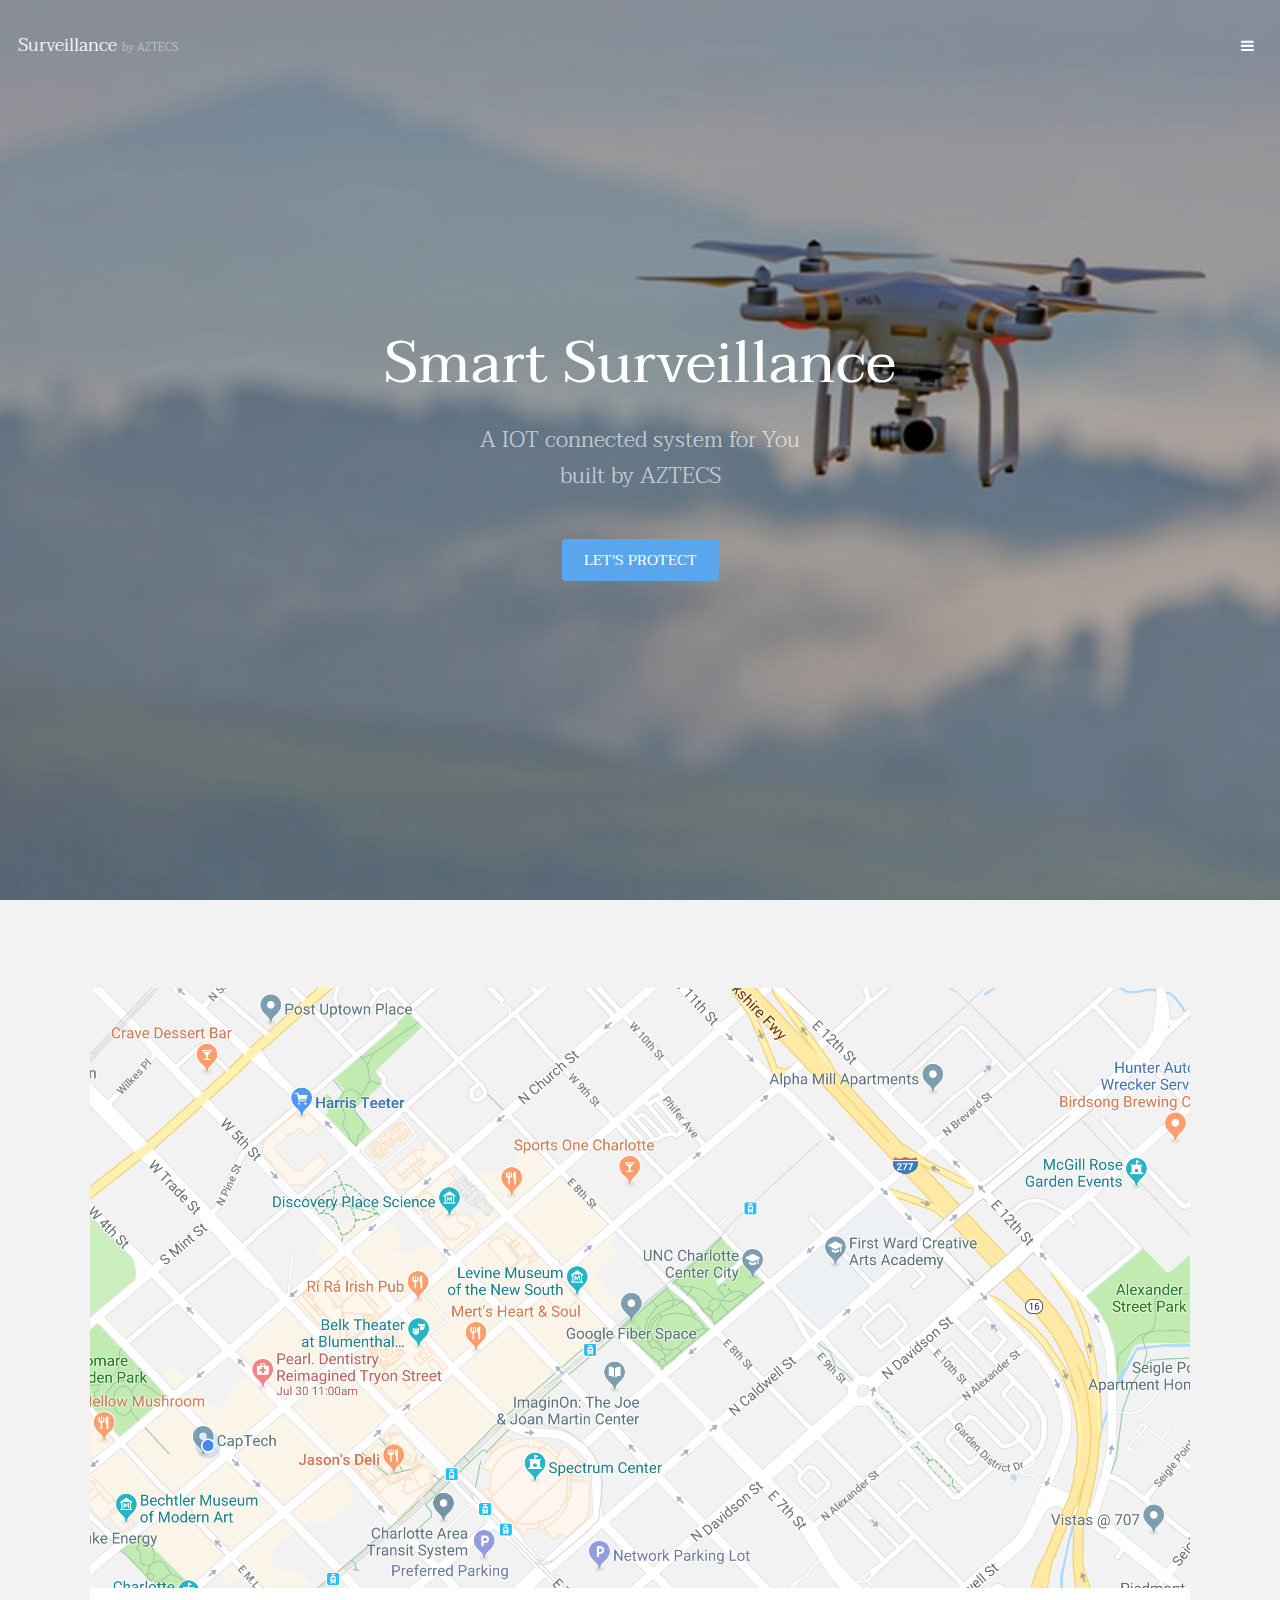
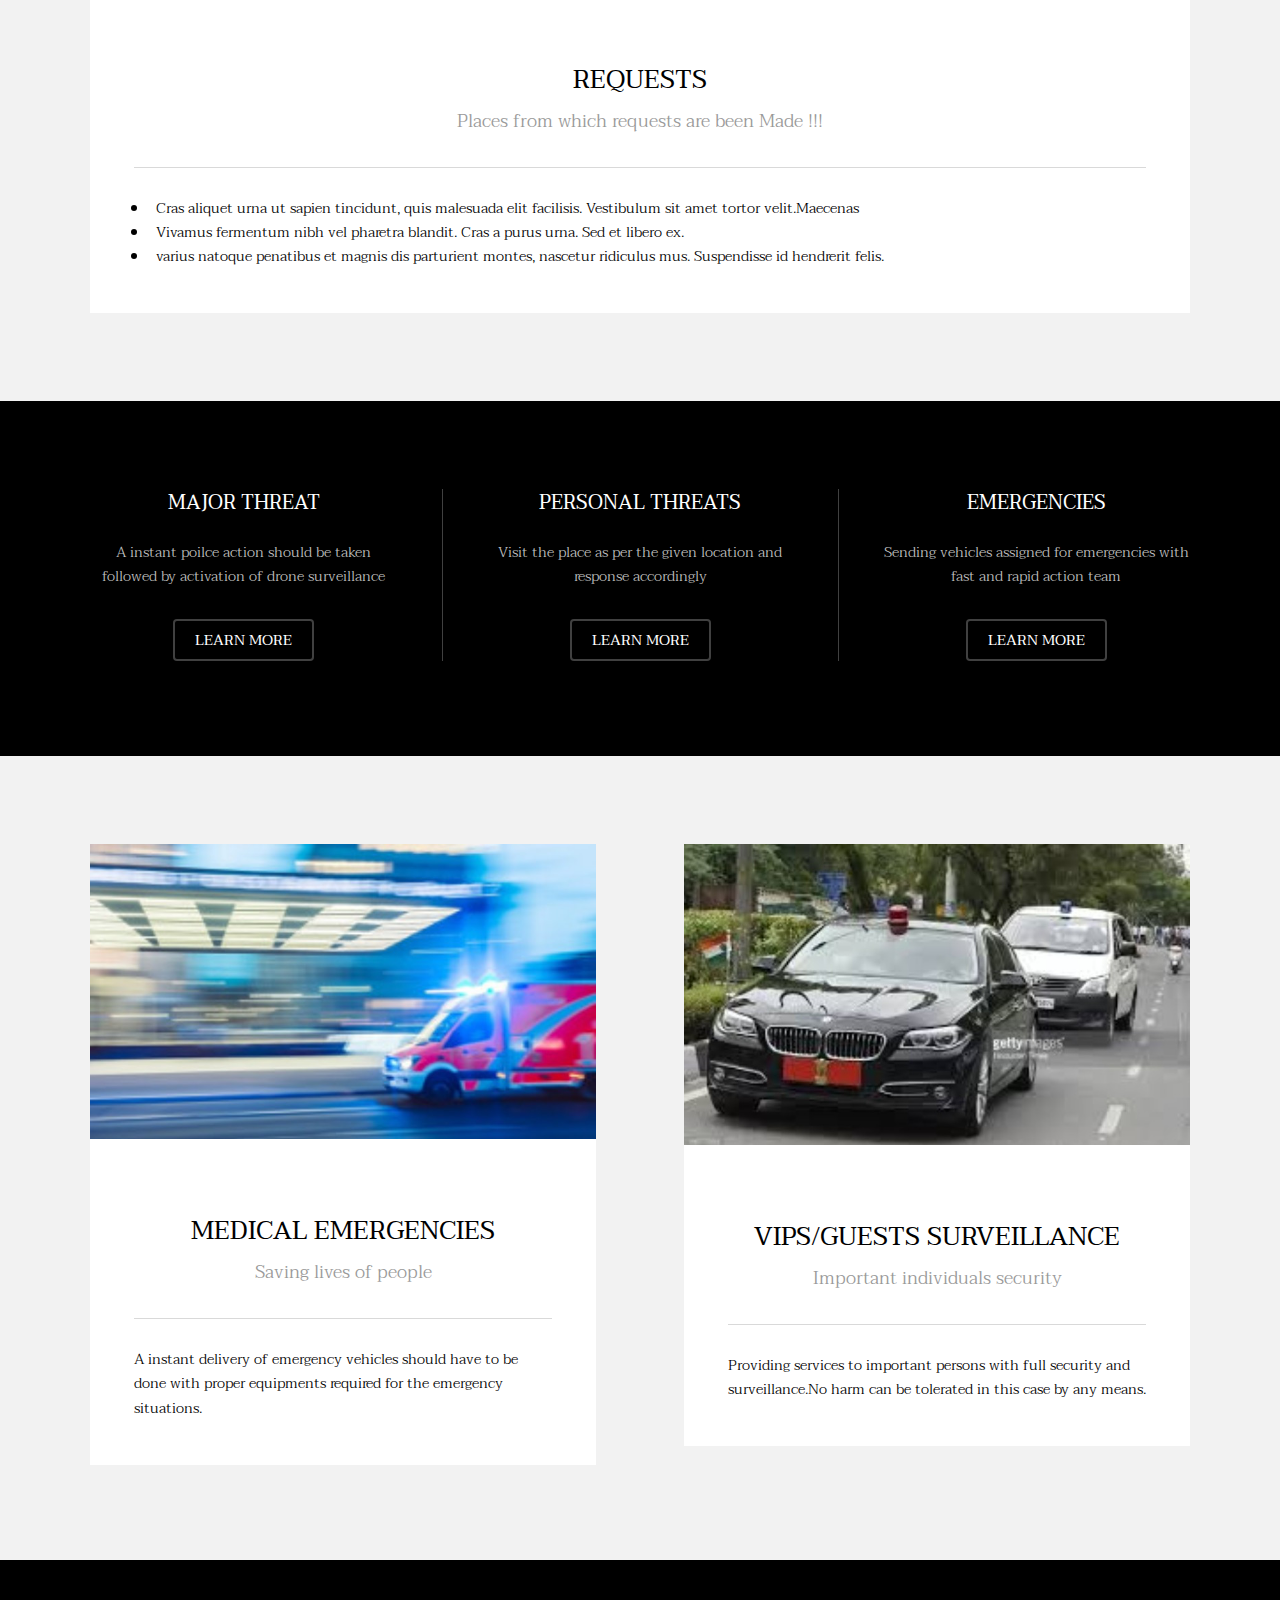
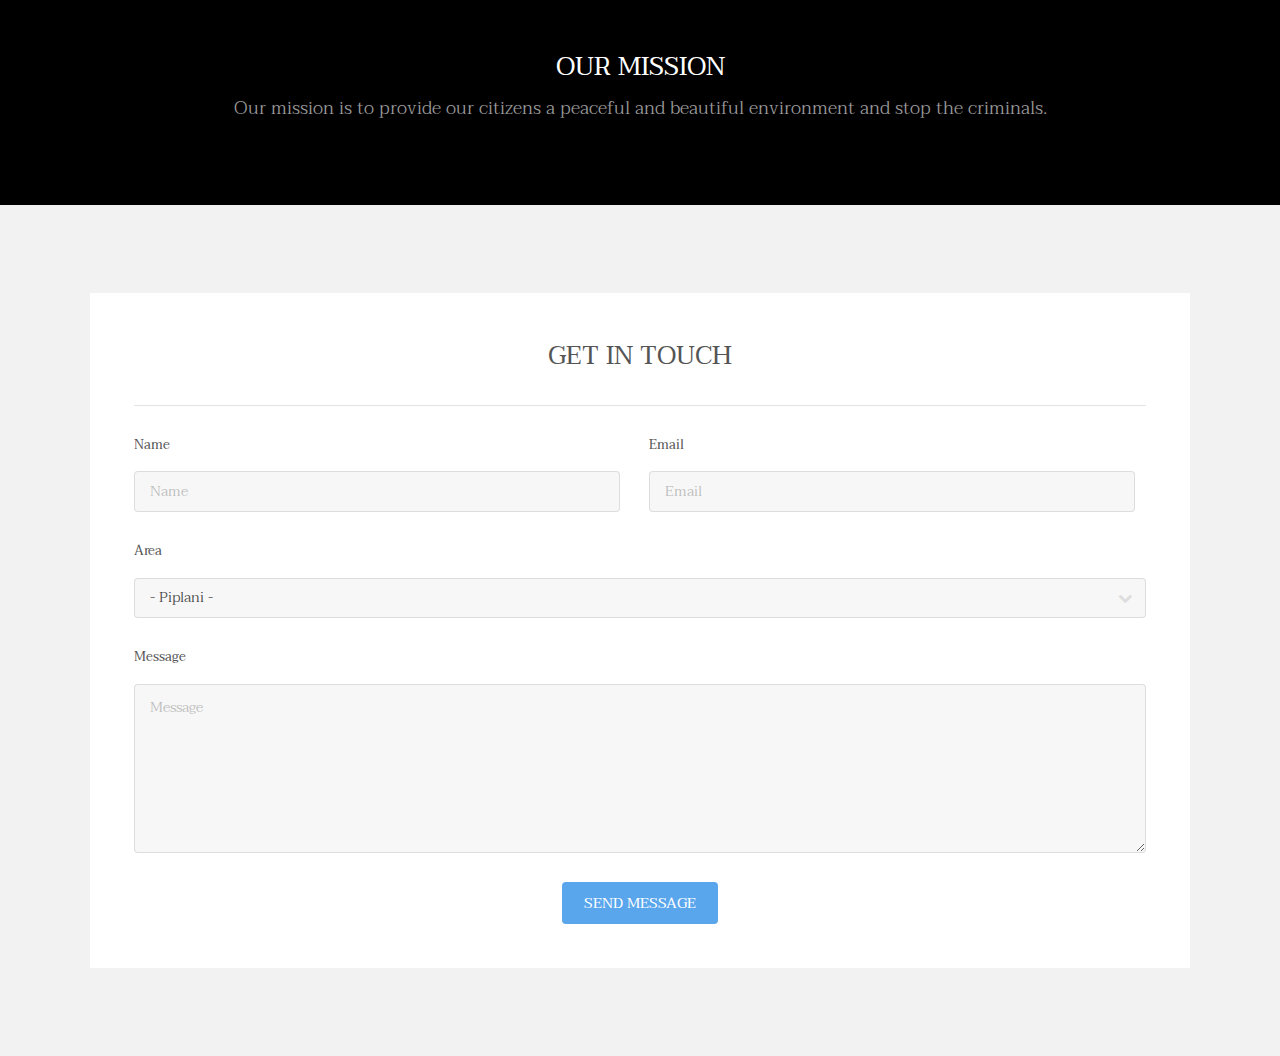
<file: bhopal_web/index.html>
<!DOCTYPE HTML>

<html>
	<head>
		<title>Surveillance by AZTECS</title>
		<meta charset="utf-8" />
		<meta name="viewport" content="width=device-width, initial-scale=1" />
		<link rel="stylesheet" href="assets/css/main.css" />
	</head>
	<body>

		<!-- Header -->
			<header id="header" class="alt">
				<div class="logo"><a href="index.html">Surveillance <span>by AZTECS</span></a></div>
				<a href="#menu" class="toggle"><span>Menu</span></a>
			</header>

		<!-- Nav -->
			<nav id="menu">
				<ul class="links">
					<li><a href="index.html">Home</a></li>
					<li><a href="contact.html">Contact Us</a></li>
				</ul>
			</nav>

		<!-- Banner -->
		
			<section id="banner" data-video="images/banner">
				<div class="inner">
					<h1>Smart Surveillance</h1>
					<p>A IOT connected system for You<br />
					built by AZTECS</p>
					<a href="#one" class="button special scrolly">Let's Protect</a>
				</div>
			</section>

		<!-- One -->
			<section id="one" class="wrapper style2">
				<div class="inner">
					<div>
						<div class="box">
							<div class="image fit">
								<img src="images/maps.jpg" alt="" />
							</div>
							<div class="content">
								<header class="align-center">
									<h2>Requests</h2>
									<p>Places from which requests are been Made !!!</p>
								</header>
								<hr />
								<ul> 
									<li>Cras aliquet urna ut sapien tincidunt, quis malesuada elit facilisis. Vestibulum sit amet tortor velit.Maecenas</li>
									<li>Vivamus fermentum nibh vel pharetra blandit. Cras a purus urna. Sed et libero ex.</li>
							        <li>varius natoque penatibus et magnis dis parturient montes, nascetur ridiculus mus. Suspendisse id hendrerit felis.</li>
								</ul>
							</div>
						</div>
					</div>
				</div>
			</section>

		<!-- Two -->
			<section id="two" class="wrapper style3">
				<div class="inner">
					<div id="flexgrid">
						<div>
							<header>
								<h3>Major threat</h3>
							</header>
							<p>A instant poilce action should be taken followed by activation of drone surveillance</p>
							<ul class="actions">
								<li><a href="#" class="button alt">Learn More</a></li>
							</ul>
						</div>
						<div>
							<header>
								<h3>Personal threats</h3>
							</header>
							<p>Visit the place as per the given location and response accordingly</p>
							<ul class="actions">
								<li><a href="#" class="button alt">Learn More</a></li>
							</ul>
						</div>
						<div>
							<header>
								<h3>Emergencies</h3>
							</header>
							<p>Sending vehicles assigned for emergencies with fast and rapid action team</p>
							<ul class="actions">
								<li><a href="#" class="button alt">Learn More</a></li>
							</ul>
						</div>
					</div>
				</div>
			</section>

		<!-- Three -->
			<section id="three" class="wrapper style2">
				<div class="inner">
					<div class="grid-style">

						<div>
							<div class="box">
								<div class="image fit">
									<img src="images/ambulance.jpg" alt="" />
								</div>
								<div class="content">
									<header class="align-center">
										<h2>Medical Emergencies</h2>
										<p>Saving lives of people</p>
									</header>
									<hr />
									<p>A instant delivery of emergency vehicles should have to be done with proper equipments required for the emergency situations. </p>
								</div>
							</div>
						</div>

						<div>
							<div class="box">
								<div class="image fit">
									<img src="images/VIP.jpeg" alt="" />
								</div>
								<div class="content">
									<header class="align-center">
										<h2>VIPs/Guests Surveillance</h2>
										<p>Important individuals security</p>
									</header>
									<hr />
									<p>Providing services to important persons with full security and surveillance.No harm can be tolerated in this case by any means.</p>
								</div>
							</div>
						</div>

					</div>
				</div>
			</section>

		<!-- Four -->
			<section id="four" class="wrapper style3">
				<div class="inner">

					<header class="align-center">
						<h2>Our Mission</h2>
						<p>Our mission is to provide our citizens a peaceful and beautiful environment and stop the criminals.</p>
					</header>

				</div>
			</section>

		<!-- Footer -->
			<footer id="footer" class="wrapper">
				<div class="inner">
					<section>
						<div class="box">
							<div class="content">
								<h2 class="align-center">Get in Touch</h2>
								<hr />
								<form action="#" method="post">
									<div class="field half first">
										<label for="name">Name</label>
										<input name="name" id="name" type="text" placeholder="Name">
									</div>
									<div class="field half">
										<label for="email">Email</label>
										<input name="email" id="email" type="email" placeholder="Email">
									</div>
									<div class="field">
										<label for="dept">Area</label>
										<div class="select-wrapper">
											<select name="dept" id="dept">
												<option value="">- Piplani -</option>
												<option value="1">Awadhpuri</option>
												<option value="1">Anand Nagar</option>
												<option value="1">Indrapuri</option>
												<option value="1">M.P.Nagar</option>
												<option value="1">Old Bhopal</option>
												<option value="1">New Bhopal</option>
											</select>
										</div>
									</div>
									<div class="field">
										<label for="message">Message</label>
										<textarea name="message" id="message" rows="6" placeholder="Message"></textarea>
									</div>
									<ul class="actions align-center">
										<li><input value="Send Message" class="button special" type="submit"></li>
									</ul>
								</form>
							</div>
						</div>
					</section>
					
				</div>
			</footer>

		<!-- Scripts -->
			<script src="assets/js/jquery.min.js"></script>
			<script src="assets/js/jquery.scrolly.min.js"></script>
			<script src="assets/js/jquery.scrollex.min.js"></script>
			<script src="assets/js/skel.min.js"></script>
			<script src="assets/js/util.js"></script>
			<script src="assets/js/main.js"></script>

	</body>
</html>
</file>
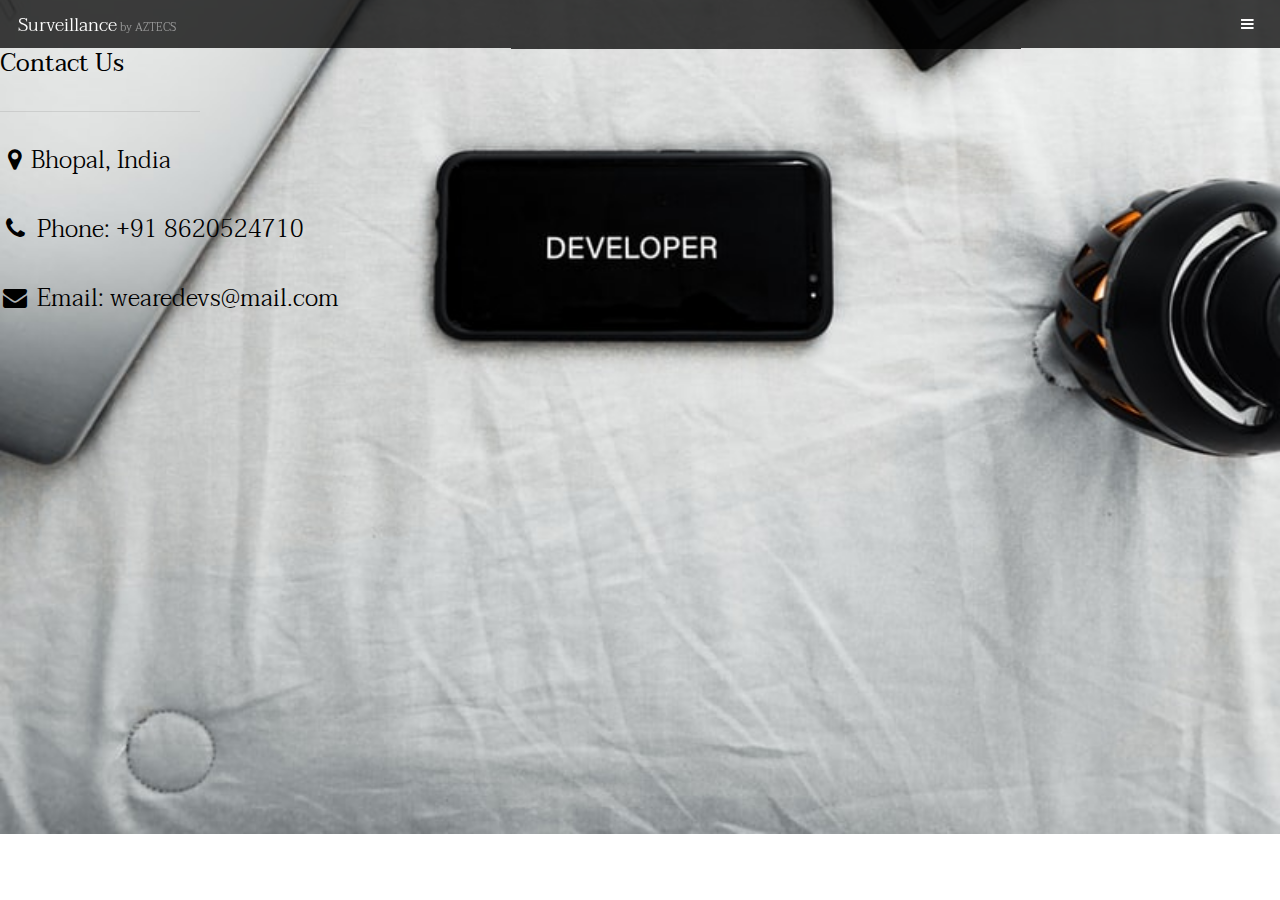
<file: bhopal_web/contact.html>
<!DOCTYPE HTML>

<html>
	<head>
		<title>Contact Us - Surveillance by AZTECS</title>
		<meta charset="utf-8" />
		<meta name="viewport" content="width=device-width, initial-scale=1" />
		<link rel="stylesheet" href="assets/css/main.css" />
	</head>
	<style>
		body {
		  background-image: url('images/contact.jpeg');
		  background-repeat: no-repeat;
		  background-size: cover;
		  background-position: center;
		  overflow: hidden;
		}
		div{
			font-size:x-large;
			color: black;
		}
		h1{
			color: black;
		}
		</style>
	<body class="subpage">
		
		<!-- Header -->
			<header id="header">
				<div class="logo"><a href="index.html">Surveillance<span> by AZTECS</span></a></div>
				<a href="#menu" class="toggle"><span>Menu</span></a>
			</header>

		<!-- Nav -->
			<nav id="menu">
				<ul class="links">
					<li><a href="index.html">Home</a></li>
					<li><a href="contact.html">Contact Us</a></li>
				</ul>
			</nav>
		<!-- Contact Section -->
		<div class="w3-padding-64 w3-content" id="contact">
			<h1 >Contact Us</h1>
			<hr style="width:200px" class="w3-opacity">
		
			<div class="w3-section">
			  <p><i class="fa fa-map-marker fa-fw w3-text-white w3-xxlarge w3-margin-right"></i>Bhopal, India</p>
			  <p><i class="fa fa-phone fa-fw w3-text-white w3-xxlarge w3-margin-right"></i> Phone: +91 8620524710</p>
			  <p><i class="fa fa-envelope fa-fw w3-text-white w3-xxlarge w3-margin-right"> </i> Email: wearedevs@mail.com</p>
			</div><br>
			
		  </div>
		

		<!-- Scripts -->
			<script src="assets/js/jquery.min.js"></script>
			<script src="assets/js/jquery.scrolly.min.js"></script>
			<script src="assets/js/jquery.scrollex.min.js"></script>
			<script src="assets/js/skel.min.js"></script>
			<script src="assets/js/util.js"></script>
			<script src="assets/js/main.js"></script>

	</body>
</html>
</file>
<file: bhopal_web/assets/css/main.css>
@charset "UTF-8";
@import url(font-awesome.min.css);
@import url("https://fonts.googleapis.com/css?family=Taviraj:300,400,700,300i,400i,700i");


/* Reset */

	html, body, div, span, applet, object, iframe, h1, h2, h3, h4, h5, h6, p, blockquote, pre, a, abbr, acronym, address, big, cite, code, del, dfn, em, img, ins, kbd, q, s, samp, small, strike, strong, sub, sup, tt, var, b, u, i, center, dl, dt, dd, ol, ul, li, fieldset, form, label, legend, table, caption, tbody, tfoot, thead, tr, th, td, article, aside, canvas, details, embed, figure, figcaption, footer, header, hgroup, menu, nav, output, ruby, section, summary, time, mark, audio, video {
		margin: 0;
		padding: 0;
		border: 0;
		font-size: 100%;
		font: inherit;
		vertical-align: baseline;
	}

	article, aside, details, figcaption, figure, footer, header, hgroup, menu, nav, section {
		display: block;
	}

	body {
		line-height: 1;
	}

	ol, ul {
		list-style: none;
	}

	blockquote, q {
		quotes: none;
	}

	blockquote:before, blockquote:after, q:before, q:after {
		content: '';
		content: none;
	}

	table {
		border-collapse: collapse;
		border-spacing: 0;
	}

	body {
		-webkit-text-size-adjust: none;
	}

/* Box Model */

	*, *:before, *:after {
		-moz-box-sizing: border-box;
		-webkit-box-sizing: border-box;
		box-sizing: border-box;
	}

/* Containers */

	.container {
		margin-left: auto;
		margin-right: auto;
	}


	.container.\31 25\25 {
		width: 100%;
		max-width: 100rem;
		min-width: 80rem;
	}

	.container.\37 5\25 {
		width: 60rem;
	}

	.container.\35 0\25 {
		width: 40rem;
	}

	.container.\32 5\25 {
		width: 20rem;
	}

	.container {
		width: 80rem;
	}

	@media screen and (max-width: 1680px) {

		.container.\31 25\25 {
			width: 100%;
			max-width: 100rem;
			min-width: 80rem;
		}

		.container.\37 5\25 {
			width: 60rem;
		}

		.container.\35 0\25 {
			width: 40rem;
		}

		.container.\32 5\25 {
			width: 20rem;
		}

		.container {
			width: 80rem;
		}

	}

	@media screen and (max-width: 1280px) {

		.container.\31 25\25 {
			width: 100%;
			max-width: 81.25rem;
			min-width: 65rem;
		}

		.container.\37 5\25 {
			width: 48.75rem;
		}

		.container.\35 0\25 {
			width: 32.5rem;
		}

		.container.\32 5\25 {
			width: 16.25rem;
		}

		.container {
			width: 65rem;
		}

	}

	@media screen and (max-width: 980px) {

		.container.\31 25\25 {
			width: 100%;
			max-width: 112.5%;
			min-width: 90%;
		}

		.container.\37 5\25 {
			width: 67.5%;
		}

		.container.\35 0\25 {
			width: 45%;
		}

		.container.\32 5\25 {
			width: 22.5%;
		}

		.container {
			width: 90%;
		}

	}

	@media screen and (max-width: 736px) {

		.container.\31 25\25 {
			width: 100%;
			max-width: 112.5%;
			min-width: 90%;
		}

		.container.\37 5\25 {
			width: 67.5%;
		}

		.container.\35 0\25 {
			width: 45%;
		}

		.container.\32 5\25 {
			width: 22.5%;
		}

		.container {
			width: 90% !important;
		}

	}

	@media screen and (max-width: 480px) {

		.container.\31 25\25 {
			width: 100%;
			max-width: 112.5%;
			min-width: 90%;
		}

		.container.\37 5\25 {
			width: 67.5%;
		}

		.container.\35 0\25 {
			width: 45%;
		}

		.container.\32 5\25 {
			width: 22.5%;
		}

		.container {
			width: 90% !important;
		}

	}

/* Grid */

	.row {
		border-bottom: solid 1px transparent;
		-moz-box-sizing: border-box;
		-webkit-box-sizing: border-box;
		box-sizing: border-box;
	}

	.row > * {
		float: left;
		-moz-box-sizing: border-box;
		-webkit-box-sizing: border-box;
		box-sizing: border-box;
	}

	.row:after, .row:before {
		content: '';
		display: block;
		clear: both;
		height: 0;
	}

	.row.uniform > * > :first-child {
		margin-top: 0;
	}

	.row.uniform > * > :last-child {
		margin-bottom: 0;
	}

	.row.\30 \25 > * {
		padding: 0 0 0 0rem;
	}

	.row.\30 \25 {
		margin: 0 0 -1px 0rem;
	}

	.row.uniform.\30 \25 > * {
		padding: 0rem 0 0 0rem;
	}

	.row.uniform.\30 \25 {
		margin: 0rem 0 -1px 0rem;
	}

	.row > * {
		padding: 0 0 0 2rem;
	}

	.row {
		margin: 0 0 -1px -2rem;
	}

	.row.uniform > * {
		padding: 2rem 0 0 2rem;
	}

	.row.uniform {
		margin: -2rem 0 -1px -2rem;
	}

	.row.\32 00\25 > * {
		padding: 0 0 0 4rem;
	}

	.row.\32 00\25 {
		margin: 0 0 -1px -4rem;
	}

	.row.uniform.\32 00\25 > * {
		padding: 4rem 0 0 4rem;
	}

	.row.uniform.\32 00\25 {
		margin: -4rem 0 -1px -4rem;
	}

	.row.\31 50\25 > * {
		padding: 0 0 0 3rem;
	}

	.row.\31 50\25 {
		margin: 0 0 -1px -3rem;
	}

	.row.uniform.\31 50\25 > * {
		padding: 3rem 0 0 3rem;
	}

	.row.uniform.\31 50\25 {
		margin: -3rem 0 -1px -3rem;
	}

	.row.\35 0\25 > * {
		padding: 0 0 0 1rem;
	}

	.row.\35 0\25 {
		margin: 0 0 -1px -1rem;
	}

	.row.uniform.\35 0\25 > * {
		padding: 1rem 0 0 1rem;
	}

	.row.uniform.\35 0\25 {
		margin: -1rem 0 -1px -1rem;
	}

	.row.\32 5\25 > * {
		padding: 0 0 0 0.5rem;
	}

	.row.\32 5\25 {
		margin: 0 0 -1px -0.5rem;
	}

	.row.uniform.\32 5\25 > * {
		padding: 0.5rem 0 0 0.5rem;
	}

	.row.uniform.\32 5\25 {
		margin: -0.5rem 0 -1px -0.5rem;
	}

	.\31 2u, .\31 2u\24 {
		width: 100%;
		clear: none;
		margin-left: 0;
	}

	.\31 1u, .\31 1u\24 {
		width: 91.6666666667%;
		clear: none;
		margin-left: 0;
	}

	.\31 0u, .\31 0u\24 {
		width: 83.3333333333%;
		clear: none;
		margin-left: 0;
	}

	.\39 u, .\39 u\24 {
		width: 75%;
		clear: none;
		margin-left: 0;
	}

	.\38 u, .\38 u\24 {
		width: 66.6666666667%;
		clear: none;
		margin-left: 0;
	}

	.\37 u, .\37 u\24 {
		width: 58.3333333333%;
		clear: none;
		margin-left: 0;
	}

	.\36 u, .\36 u\24 {
		width: 50%;
		clear: none;
		margin-left: 0;
	}

	.\35 u, .\35 u\24 {
		width: 41.6666666667%;
		clear: none;
		margin-left: 0;
	}

	.\34 u, .\34 u\24 {
		width: 33.3333333333%;
		clear: none;
		margin-left: 0;
	}

	.\33 u, .\33 u\24 {
		width: 25%;
		clear: none;
		margin-left: 0;
	}

	.\32 u, .\32 u\24 {
		width: 16.6666666667%;
		clear: none;
		margin-left: 0;
	}

	.\31 u, .\31 u\24 {
		width: 8.3333333333%;
		clear: none;
		margin-left: 0;
	}

	.\31 2u\24 + *,
	.\31 1u\24 + *,
	.\31 0u\24 + *,
	.\39 u\24 + *,
	.\38 u\24 + *,
	.\37 u\24 + *,
	.\36 u\24 + *,
	.\35 u\24 + *,
	.\34 u\24 + *,
	.\33 u\24 + *,
	.\32 u\24 + *,
	.\31 u\24 + * {
		clear: left;
	}

	.\-11u {
		margin-left: 91.66667%;
	}

	.\-10u {
		margin-left: 83.33333%;
	}

	.\-9u {
		margin-left: 75%;
	}

	.\-8u {
		margin-left: 66.66667%;
	}

	.\-7u {
		margin-left: 58.33333%;
	}

	.\-6u {
		margin-left: 50%;
	}

	.\-5u {
		margin-left: 41.66667%;
	}

	.\-4u {
		margin-left: 33.33333%;
	}

	.\-3u {
		margin-left: 25%;
	}

	.\-2u {
		margin-left: 16.66667%;
	}

	.\-1u {
		margin-left: 8.33333%;
	}

	@media screen and (max-width: 1680px) {

		.row > * {
			padding: 0 0 0 2rem;
		}

		.row {
			margin: 0 0 -1px -2rem;
		}

		.row.uniform > * {
			padding: 2rem 0 0 2rem;
		}

		.row.uniform {
			margin: -2rem 0 -1px -2rem;
		}

		.row.\32 00\25 > * {
			padding: 0 0 0 4rem;
		}

		.row.\32 00\25 {
			margin: 0 0 -1px -4rem;
		}

		.row.uniform.\32 00\25 > * {
			padding: 4rem 0 0 4rem;
		}

		.row.uniform.\32 00\25 {
			margin: -4rem 0 -1px -4rem;
		}

		.row.\31 50\25 > * {
			padding: 0 0 0 3rem;
		}

		.row.\31 50\25 {
			margin: 0 0 -1px -3rem;
		}

		.row.uniform.\31 50\25 > * {
			padding: 3rem 0 0 3rem;
		}

		.row.uniform.\31 50\25 {
			margin: -3rem 0 -1px -3rem;
		}

		.row.\35 0\25 > * {
			padding: 0 0 0 1rem;
		}

		.row.\35 0\25 {
			margin: 0 0 -1px -1rem;
		}

		.row.uniform.\35 0\25 > * {
			padding: 1rem 0 0 1rem;
		}

		.row.uniform.\35 0\25 {
			margin: -1rem 0 -1px -1rem;
		}

		.row.\32 5\25 > * {
			padding: 0 0 0 0.5rem;
		}

		.row.\32 5\25 {
			margin: 0 0 -1px -0.5rem;
		}

		.row.uniform.\32 5\25 > * {
			padding: 0.5rem 0 0 0.5rem;
		}

		.row.uniform.\32 5\25 {
			margin: -0.5rem 0 -1px -0.5rem;
		}

		.\31 2u\28xlarge\29, .\31 2u\24\28xlarge\29 {
			width: 100%;
			clear: none;
			margin-left: 0;
		}

		.\31 1u\28xlarge\29, .\31 1u\24\28xlarge\29 {
			width: 91.6666666667%;
			clear: none;
			margin-left: 0;
		}

		.\31 0u\28xlarge\29, .\31 0u\24\28xlarge\29 {
			width: 83.3333333333%;
			clear: none;
			margin-left: 0;
		}

		.\39 u\28xlarge\29, .\39 u\24\28xlarge\29 {
			width: 75%;
			clear: none;
			margin-left: 0;
		}

		.\38 u\28xlarge\29, .\38 u\24\28xlarge\29 {
			width: 66.6666666667%;
			clear: none;
			margin-left: 0;
		}

		.\37 u\28xlarge\29, .\37 u\24\28xlarge\29 {
			width: 58.3333333333%;
			clear: none;
			margin-left: 0;
		}

		.\36 u\28xlarge\29, .\36 u\24\28xlarge\29 {
			width: 50%;
			clear: none;
			margin-left: 0;
		}

		.\35 u\28xlarge\29, .\35 u\24\28xlarge\29 {
			width: 41.6666666667%;
			clear: none;
			margin-left: 0;
		}

		.\34 u\28xlarge\29, .\34 u\24\28xlarge\29 {
			width: 33.3333333333%;
			clear: none;
			margin-left: 0;
		}

		.\33 u\28xlarge\29, .\33 u\24\28xlarge\29 {
			width: 25%;
			clear: none;
			margin-left: 0;
		}

		.\32 u\28xlarge\29, .\32 u\24\28xlarge\29 {
			width: 16.6666666667%;
			clear: none;
			margin-left: 0;
		}

		.\31 u\28xlarge\29, .\31 u\24\28xlarge\29 {
			width: 8.3333333333%;
			clear: none;
			margin-left: 0;
		}

		.\31 2u\24\28xlarge\29 + *,
		.\31 1u\24\28xlarge\29 + *,
		.\31 0u\24\28xlarge\29 + *,
		.\39 u\24\28xlarge\29 + *,
		.\38 u\24\28xlarge\29 + *,
		.\37 u\24\28xlarge\29 + *,
		.\36 u\24\28xlarge\29 + *,
		.\35 u\24\28xlarge\29 + *,
		.\34 u\24\28xlarge\29 + *,
		.\33 u\24\28xlarge\29 + *,
		.\32 u\24\28xlarge\29 + *,
		.\31 u\24\28xlarge\29 + * {
			clear: left;
		}

		.\-11u\28xlarge\29 {
			margin-left: 91.66667%;
		}

		.\-10u\28xlarge\29 {
			margin-left: 83.33333%;
		}

		.\-9u\28xlarge\29 {
			margin-left: 75%;
		}

		.\-8u\28xlarge\29 {
			margin-left: 66.66667%;
		}

		.\-7u\28xlarge\29 {
			margin-left: 58.33333%;
		}

		.\-6u\28xlarge\29 {
			margin-left: 50%;
		}

		.\-5u\28xlarge\29 {
			margin-left: 41.66667%;
		}

		.\-4u\28xlarge\29 {
			margin-left: 33.33333%;
		}

		.\-3u\28xlarge\29 {
			margin-left: 25%;
		}

		.\-2u\28xlarge\29 {
			margin-left: 16.66667%;
		}

		.\-1u\28xlarge\29 {
			margin-left: 8.33333%;
		}

	}

	@media screen and (max-width: 1280px) {

		.row > * {
			padding: 0 0 0 1.5rem;
		}

		.row {
			margin: 0 0 -1px -1.5rem;
		}

		.row.uniform > * {
			padding: 1.5rem 0 0 1.5rem;
		}

		.row.uniform {
			margin: -1.5rem 0 -1px -1.5rem;
		}

		.row.\32 00\25 > * {
			padding: 0 0 0 3rem;
		}

		.row.\32 00\25 {
			margin: 0 0 -1px -3rem;
		}

		.row.uniform.\32 00\25 > * {
			padding: 3rem 0 0 3rem;
		}

		.row.uniform.\32 00\25 {
			margin: -3rem 0 -1px -3rem;
		}

		.row.\31 50\25 > * {
			padding: 0 0 0 2.25rem;
		}

		.row.\31 50\25 {
			margin: 0 0 -1px -2.25rem;
		}

		.row.uniform.\31 50\25 > * {
			padding: 2.25rem 0 0 2.25rem;
		}

		.row.uniform.\31 50\25 {
			margin: -2.25rem 0 -1px -2.25rem;
		}

		.row.\35 0\25 > * {
			padding: 0 0 0 0.75rem;
		}

		.row.\35 0\25 {
			margin: 0 0 -1px -0.75rem;
		}

		.row.uniform.\35 0\25 > * {
			padding: 0.75rem 0 0 0.75rem;
		}

		.row.uniform.\35 0\25 {
			margin: -0.75rem 0 -1px -0.75rem;
		}

		.row.\32 5\25 > * {
			padding: 0 0 0 0.375rem;
		}

		.row.\32 5\25 {
			margin: 0 0 -1px -0.375rem;
		}

		.row.uniform.\32 5\25 > * {
			padding: 0.375rem 0 0 0.375rem;
		}

		.row.uniform.\32 5\25 {
			margin: -0.375rem 0 -1px -0.375rem;
		}

		.\31 2u\28large\29, .\31 2u\24\28large\29 {
			width: 100%;
			clear: none;
			margin-left: 0;
		}

		.\31 1u\28large\29, .\31 1u\24\28large\29 {
			width: 91.6666666667%;
			clear: none;
			margin-left: 0;
		}

		.\31 0u\28large\29, .\31 0u\24\28large\29 {
			width: 83.3333333333%;
			clear: none;
			margin-left: 0;
		}

		.\39 u\28large\29, .\39 u\24\28large\29 {
			width: 75%;
			clear: none;
			margin-left: 0;
		}

		.\38 u\28large\29, .\38 u\24\28large\29 {
			width: 66.6666666667%;
			clear: none;
			margin-left: 0;
		}

		.\37 u\28large\29, .\37 u\24\28large\29 {
			width: 58.3333333333%;
			clear: none;
			margin-left: 0;
		}

		.\36 u\28large\29, .\36 u\24\28large\29 {
			width: 50%;
			clear: none;
			margin-left: 0;
		}

		.\35 u\28large\29, .\35 u\24\28large\29 {
			width: 41.6666666667%;
			clear: none;
			margin-left: 0;
		}

		.\34 u\28large\29, .\34 u\24\28large\29 {
			width: 33.3333333333%;
			clear: none;
			margin-left: 0;
		}

		.\33 u\28large\29, .\33 u\24\28large\29 {
			width: 25%;
			clear: none;
			margin-left: 0;
		}

		.\32 u\28large\29, .\32 u\24\28large\29 {
			width: 16.6666666667%;
			clear: none;
			margin-left: 0;
		}

		.\31 u\28large\29, .\31 u\24\28large\29 {
			width: 8.3333333333%;
			clear: none;
			margin-left: 0;
		}

		.\31 2u\24\28large\29 + *,
		.\31 1u\24\28large\29 + *,
		.\31 0u\24\28large\29 + *,
		.\39 u\24\28large\29 + *,
		.\38 u\24\28large\29 + *,
		.\37 u\24\28large\29 + *,
		.\36 u\24\28large\29 + *,
		.\35 u\24\28large\29 + *,
		.\34 u\24\28large\29 + *,
		.\33 u\24\28large\29 + *,
		.\32 u\24\28large\29 + *,
		.\31 u\24\28large\29 + * {
			clear: left;
		}

		.\-11u\28large\29 {
			margin-left: 91.66667%;
		}

		.\-10u\28large\29 {
			margin-left: 83.33333%;
		}

		.\-9u\28large\29 {
			margin-left: 75%;
		}

		.\-8u\28large\29 {
			margin-left: 66.66667%;
		}

		.\-7u\28large\29 {
			margin-left: 58.33333%;
		}

		.\-6u\28large\29 {
			margin-left: 50%;
		}

		.\-5u\28large\29 {
			margin-left: 41.66667%;
		}

		.\-4u\28large\29 {
			margin-left: 33.33333%;
		}

		.\-3u\28large\29 {
			margin-left: 25%;
		}

		.\-2u\28large\29 {
			margin-left: 16.66667%;
		}

		.\-1u\28large\29 {
			margin-left: 8.33333%;
		}

	}

	@media screen and (max-width: 980px) {

		.row > * {
			padding: 0 0 0 1.5rem;
		}

		.row {
			margin: 0 0 -1px -1.5rem;
		}

		.row.uniform > * {
			padding: 1.5rem 0 0 1.5rem;
		}

		.row.uniform {
			margin: -1.5rem 0 -1px -1.5rem;
		}

		.row.\32 00\25 > * {
			padding: 0 0 0 3rem;
		}

		.row.\32 00\25 {
			margin: 0 0 -1px -3rem;
		}

		.row.uniform.\32 00\25 > * {
			padding: 3rem 0 0 3rem;
		}

		.row.uniform.\32 00\25 {
			margin: -3rem 0 -1px -3rem;
		}

		.row.\31 50\25 > * {
			padding: 0 0 0 2.25rem;
		}

		.row.\31 50\25 {
			margin: 0 0 -1px -2.25rem;
		}

		.row.uniform.\31 50\25 > * {
			padding: 2.25rem 0 0 2.25rem;
		}

		.row.uniform.\31 50\25 {
			margin: -2.25rem 0 -1px -2.25rem;
		}

		.row.\35 0\25 > * {
			padding: 0 0 0 0.75rem;
		}

		.row.\35 0\25 {
			margin: 0 0 -1px -0.75rem;
		}

		.row.uniform.\35 0\25 > * {
			padding: 0.75rem 0 0 0.75rem;
		}

		.row.uniform.\35 0\25 {
			margin: -0.75rem 0 -1px -0.75rem;
		}

		.row.\32 5\25 > * {
			padding: 0 0 0 0.375rem;
		}

		.row.\32 5\25 {
			margin: 0 0 -1px -0.375rem;
		}

		.row.uniform.\32 5\25 > * {
			padding: 0.375rem 0 0 0.375rem;
		}

		.row.uniform.\32 5\25 {
			margin: -0.375rem 0 -1px -0.375rem;
		}

		.\31 2u\28medium\29, .\31 2u\24\28medium\29 {
			width: 100%;
			clear: none;
			margin-left: 0;
		}

		.\31 1u\28medium\29, .\31 1u\24\28medium\29 {
			width: 91.6666666667%;
			clear: none;
			margin-left: 0;
		}

		.\31 0u\28medium\29, .\31 0u\24\28medium\29 {
			width: 83.3333333333%;
			clear: none;
			margin-left: 0;
		}

		.\39 u\28medium\29, .\39 u\24\28medium\29 {
			width: 75%;
			clear: none;
			margin-left: 0;
		}

		.\38 u\28medium\29, .\38 u\24\28medium\29 {
			width: 66.6666666667%;
			clear: none;
			margin-left: 0;
		}

		.\37 u\28medium\29, .\37 u\24\28medium\29 {
			width: 58.3333333333%;
			clear: none;
			margin-left: 0;
		}

		.\36 u\28medium\29, .\36 u\24\28medium\29 {
			width: 50%;
			clear: none;
			margin-left: 0;
		}

		.\35 u\28medium\29, .\35 u\24\28medium\29 {
			width: 41.6666666667%;
			clear: none;
			margin-left: 0;
		}

		.\34 u\28medium\29, .\34 u\24\28medium\29 {
			width: 33.3333333333%;
			clear: none;
			margin-left: 0;
		}

		.\33 u\28medium\29, .\33 u\24\28medium\29 {
			width: 25%;
			clear: none;
			margin-left: 0;
		}

		.\32 u\28medium\29, .\32 u\24\28medium\29 {
			width: 16.6666666667%;
			clear: none;
			margin-left: 0;
		}

		.\31 u\28medium\29, .\31 u\24\28medium\29 {
			width: 8.3333333333%;
			clear: none;
			margin-left: 0;
		}

		.\31 2u\24\28medium\29 + *,
		.\31 1u\24\28medium\29 + *,
		.\31 0u\24\28medium\29 + *,
		.\39 u\24\28medium\29 + *,
		.\38 u\24\28medium\29 + *,
		.\37 u\24\28medium\29 + *,
		.\36 u\24\28medium\29 + *,
		.\35 u\24\28medium\29 + *,
		.\34 u\24\28medium\29 + *,
		.\33 u\24\28medium\29 + *,
		.\32 u\24\28medium\29 + *,
		.\31 u\24\28medium\29 + * {
			clear: left;
		}

		.\-11u\28medium\29 {
			margin-left: 91.66667%;
		}

		.\-10u\28medium\29 {
			margin-left: 83.33333%;
		}

		.\-9u\28medium\29 {
			margin-left: 75%;
		}

		.\-8u\28medium\29 {
			margin-left: 66.66667%;
		}

		.\-7u\28medium\29 {
			margin-left: 58.33333%;
		}

		.\-6u\28medium\29 {
			margin-left: 50%;
		}

		.\-5u\28medium\29 {
			margin-left: 41.66667%;
		}

		.\-4u\28medium\29 {
			margin-left: 33.33333%;
		}

		.\-3u\28medium\29 {
			margin-left: 25%;
		}

		.\-2u\28medium\29 {
			margin-left: 16.66667%;
		}

		.\-1u\28medium\29 {
			margin-left: 8.33333%;
		}

	}

	@media screen and (max-width: 736px) {

		.row > * {
			padding: 0 0 0 1.25rem;
		}

		.row {
			margin: 0 0 -1px -1.25rem;
		}

		.row.uniform > * {
			padding: 1.25rem 0 0 1.25rem;
		}

		.row.uniform {
			margin: -1.25rem 0 -1px -1.25rem;
		}

		.row.\32 00\25 > * {
			padding: 0 0 0 2.5rem;
		}

		.row.\32 00\25 {
			margin: 0 0 -1px -2.5rem;
		}

		.row.uniform.\32 00\25 > * {
			padding: 2.5rem 0 0 2.5rem;
		}

		.row.uniform.\32 00\25 {
			margin: -2.5rem 0 -1px -2.5rem;
		}

		.row.\31 50\25 > * {
			padding: 0 0 0 1.875rem;
		}

		.row.\31 50\25 {
			margin: 0 0 -1px -1.875rem;
		}

		.row.uniform.\31 50\25 > * {
			padding: 1.875rem 0 0 1.875rem;
		}

		.row.uniform.\31 50\25 {
			margin: -1.875rem 0 -1px -1.875rem;
		}

		.row.\35 0\25 > * {
			padding: 0 0 0 0.625rem;
		}

		.row.\35 0\25 {
			margin: 0 0 -1px -0.625rem;
		}

		.row.uniform.\35 0\25 > * {
			padding: 0.625rem 0 0 0.625rem;
		}

		.row.uniform.\35 0\25 {
			margin: -0.625rem 0 -1px -0.625rem;
		}

		.row.\32 5\25 > * {
			padding: 0 0 0 0.3125rem;
		}

		.row.\32 5\25 {
			margin: 0 0 -1px -0.3125rem;
		}

		.row.uniform.\32 5\25 > * {
			padding: 0.3125rem 0 0 0.3125rem;
		}

		.row.uniform.\32 5\25 {
			margin: -0.3125rem 0 -1px -0.3125rem;
		}

		.\31 2u\28small\29, .\31 2u\24\28small\29 {
			width: 100%;
			clear: none;
			margin-left: 0;
		}

		.\31 1u\28small\29, .\31 1u\24\28small\29 {
			width: 91.6666666667%;
			clear: none;
			margin-left: 0;
		}

		.\31 0u\28small\29, .\31 0u\24\28small\29 {
			width: 83.3333333333%;
			clear: none;
			margin-left: 0;
		}

		.\39 u\28small\29, .\39 u\24\28small\29 {
			width: 75%;
			clear: none;
			margin-left: 0;
		}

		.\38 u\28small\29, .\38 u\24\28small\29 {
			width: 66.6666666667%;
			clear: none;
			margin-left: 0;
		}

		.\37 u\28small\29, .\37 u\24\28small\29 {
			width: 58.3333333333%;
			clear: none;
			margin-left: 0;
		}

		.\36 u\28small\29, .\36 u\24\28small\29 {
			width: 50%;
			clear: none;
			margin-left: 0;
		}

		.\35 u\28small\29, .\35 u\24\28small\29 {
			width: 41.6666666667%;
			clear: none;
			margin-left: 0;
		}

		.\34 u\28small\29, .\34 u\24\28small\29 {
			width: 33.3333333333%;
			clear: none;
			margin-left: 0;
		}

		.\33 u\28small\29, .\33 u\24\28small\29 {
			width: 25%;
			clear: none;
			margin-left: 0;
		}

		.\32 u\28small\29, .\32 u\24\28small\29 {
			width: 16.6666666667%;
			clear: none;
			margin-left: 0;
		}

		.\31 u\28small\29, .\31 u\24\28small\29 {
			width: 8.3333333333%;
			clear: none;
			margin-left: 0;
		}

		.\31 2u\24\28small\29 + *,
		.\31 1u\24\28small\29 + *,
		.\31 0u\24\28small\29 + *,
		.\39 u\24\28small\29 + *,
		.\38 u\24\28small\29 + *,
		.\37 u\24\28small\29 + *,
		.\36 u\24\28small\29 + *,
		.\35 u\24\28small\29 + *,
		.\34 u\24\28small\29 + *,
		.\33 u\24\28small\29 + *,
		.\32 u\24\28small\29 + *,
		.\31 u\24\28small\29 + * {
			clear: left;
		}

		.\-11u\28small\29 {
			margin-left: 91.66667%;
		}

		.\-10u\28small\29 {
			margin-left: 83.33333%;
		}

		.\-9u\28small\29 {
			margin-left: 75%;
		}

		.\-8u\28small\29 {
			margin-left: 66.66667%;
		}

		.\-7u\28small\29 {
			margin-left: 58.33333%;
		}

		.\-6u\28small\29 {
			margin-left: 50%;
		}

		.\-5u\28small\29 {
			margin-left: 41.66667%;
		}

		.\-4u\28small\29 {
			margin-left: 33.33333%;
		}

		.\-3u\28small\29 {
			margin-left: 25%;
		}

		.\-2u\28small\29 {
			margin-left: 16.66667%;
		}

		.\-1u\28small\29 {
			margin-left: 8.33333%;
		}

	}

	@media screen and (max-width: 480px) {

		.row > * {
			padding: 0 0 0 1.25rem;
		}

		.row {
			margin: 0 0 -1px -1.25rem;
		}

		.row.uniform > * {
			padding: 1.25rem 0 0 1.25rem;
		}

		.row.uniform {
			margin: -1.25rem 0 -1px -1.25rem;
		}

		.row.\32 00\25 > * {
			padding: 0 0 0 2.5rem;
		}

		.row.\32 00\25 {
			margin: 0 0 -1px -2.5rem;
		}

		.row.uniform.\32 00\25 > * {
			padding: 2.5rem 0 0 2.5rem;
		}

		.row.uniform.\32 00\25 {
			margin: -2.5rem 0 -1px -2.5rem;
		}

		.row.\31 50\25 > * {
			padding: 0 0 0 1.875rem;
		}

		.row.\31 50\25 {
			margin: 0 0 -1px -1.875rem;
		}

		.row.uniform.\31 50\25 > * {
			padding: 1.875rem 0 0 1.875rem;
		}

		.row.uniform.\31 50\25 {
			margin: -1.875rem 0 -1px -1.875rem;
		}

		.row.\35 0\25 > * {
			padding: 0 0 0 0.625rem;
		}

		.row.\35 0\25 {
			margin: 0 0 -1px -0.625rem;
		}

		.row.uniform.\35 0\25 > * {
			padding: 0.625rem 0 0 0.625rem;
		}

		.row.uniform.\35 0\25 {
			margin: -0.625rem 0 -1px -0.625rem;
		}

		.row.\32 5\25 > * {
			padding: 0 0 0 0.3125rem;
		}

		.row.\32 5\25 {
			margin: 0 0 -1px -0.3125rem;
		}

		.row.uniform.\32 5\25 > * {
			padding: 0.3125rem 0 0 0.3125rem;
		}

		.row.uniform.\32 5\25 {
			margin: -0.3125rem 0 -1px -0.3125rem;
		}

		.\31 2u\28xsmall\29, .\31 2u\24\28xsmall\29 {
			width: 100%;
			clear: none;
			margin-left: 0;
		}

		.\31 1u\28xsmall\29, .\31 1u\24\28xsmall\29 {
			width: 91.6666666667%;
			clear: none;
			margin-left: 0;
		}

		.\31 0u\28xsmall\29, .\31 0u\24\28xsmall\29 {
			width: 83.3333333333%;
			clear: none;
			margin-left: 0;
		}

		.\39 u\28xsmall\29, .\39 u\24\28xsmall\29 {
			width: 75%;
			clear: none;
			margin-left: 0;
		}

		.\38 u\28xsmall\29, .\38 u\24\28xsmall\29 {
			width: 66.6666666667%;
			clear: none;
			margin-left: 0;
		}

		.\37 u\28xsmall\29, .\37 u\24\28xsmall\29 {
			width: 58.3333333333%;
			clear: none;
			margin-left: 0;
		}

		.\36 u\28xsmall\29, .\36 u\24\28xsmall\29 {
			width: 50%;
			clear: none;
			margin-left: 0;
		}

		.\35 u\28xsmall\29, .\35 u\24\28xsmall\29 {
			width: 41.6666666667%;
			clear: none;
			margin-left: 0;
		}

		.\34 u\28xsmall\29, .\34 u\24\28xsmall\29 {
			width: 33.3333333333%;
			clear: none;
			margin-left: 0;
		}

		.\33 u\28xsmall\29, .\33 u\24\28xsmall\29 {
			width: 25%;
			clear: none;
			margin-left: 0;
		}

		.\32 u\28xsmall\29, .\32 u\24\28xsmall\29 {
			width: 16.6666666667%;
			clear: none;
			margin-left: 0;
		}

		.\31 u\28xsmall\29, .\31 u\24\28xsmall\29 {
			width: 8.3333333333%;
			clear: none;
			margin-left: 0;
		}

		.\31 2u\24\28xsmall\29 + *,
		.\31 1u\24\28xsmall\29 + *,
		.\31 0u\24\28xsmall\29 + *,
		.\39 u\24\28xsmall\29 + *,
		.\38 u\24\28xsmall\29 + *,
		.\37 u\24\28xsmall\29 + *,
		.\36 u\24\28xsmall\29 + *,
		.\35 u\24\28xsmall\29 + *,
		.\34 u\24\28xsmall\29 + *,
		.\33 u\24\28xsmall\29 + *,
		.\32 u\24\28xsmall\29 + *,
		.\31 u\24\28xsmall\29 + * {
			clear: left;
		}

		.\-11u\28xsmall\29 {
			margin-left: 91.66667%;
		}

		.\-10u\28xsmall\29 {
			margin-left: 83.33333%;
		}

		.\-9u\28xsmall\29 {
			margin-left: 75%;
		}

		.\-8u\28xsmall\29 {
			margin-left: 66.66667%;
		}

		.\-7u\28xsmall\29 {
			margin-left: 58.33333%;
		}

		.\-6u\28xsmall\29 {
			margin-left: 50%;
		}

		.\-5u\28xsmall\29 {
			margin-left: 41.66667%;
		}

		.\-4u\28xsmall\29 {
			margin-left: 33.33333%;
		}

		.\-3u\28xsmall\29 {
			margin-left: 25%;
		}

		.\-2u\28xsmall\29 {
			margin-left: 16.66667%;
		}

		.\-1u\28xsmall\29 {
			margin-left: 8.33333%;
		}

	}

/* Basic */

	@-ms-viewport {
		width: device-width;
	}

	body {
		-ms-overflow-style: scrollbar;
	}

	@media screen and (max-width: 480px) {

		html, body {
			min-width: 320px;
		}

	}

	body {
		background: #fff;
	}

		body.is-loading *, body.is-loading *:before, body.is-loading *:after {
			-moz-animation: none !important;
			-webkit-animation: none !important;
			-ms-animation: none !important;
			animation: none !important;
			-moz-transition: none !important;
			-webkit-transition: none !important;
			-ms-transition: none !important;
			transition: none !important;
		}

/* Type */

	html {
		font-size: 13pt;
	}

		@media screen and (max-width: 1680px) {

			html {
				font-size: 11pt;
			}

		}

		@media screen and (max-width: 1280px) {

			html {
				font-size: 11pt;
			}

		}

		@media screen and (max-width: 980px) {

			html {
				font-size: 12pt;
			}

		}

		@media screen and (max-width: 736px) {

			html {
				font-size: 12pt;
			}

		}

		@media screen and (max-width: 480px) {

			html {
				font-size: 12pt;
			}

		}

	body {
		background-color: #fff;
		color: #444;
	}

	body, input, select, textarea {
		font-family: "Taviraj", serif;
		font-weight: 300;
		font-size: 1rem;
		line-height: 1.65;
	}

	a {
		text-decoration: underline;
	}

		a:hover {
			text-decoration: none;
		}

	strong, b {
		font-weight: 400;
	}

	em, i {
		font-style: italic;
	}

	p {
		margin: 0 0 2rem 0;
	}

	h1, h2, h3, h4, h5, h6 {
		font-weight: 400;
		line-height: 1.5;
		margin: 0 0 1.5rem 0;
	}

		h1 a, h2 a, h3 a, h4 a, h5 a, h6 a {
			color: inherit;
			text-decoration: none;
		}

	h2 {
		font-size: 1.75rem;
		text-transform: uppercase;
	}

		@media screen and (max-width: 736px) {

			h2 {
				font-size: 1.5rem;
			}

		}

	h3 {
		font-size: 1.35rem;
		text-transform: uppercase;
	}

	h4 {
		font-size: 1.1rem;
	}

	h5 {
		font-size: 0.9rem;
	}

	h6 {
		font-size: 0.7rem;
	}

	sub {
		font-size: 0.8rem;
		position: relative;
		top: 0.5rem;
	}

	sup {
		font-size: 0.8rem;
		position: relative;
		top: -0.5rem;
	}

	blockquote {
		border-left: solid 4px;
		font-style: italic;
		margin: 0 0 2rem 0;
		padding: 0.5rem 0 0.5rem 2rem;
	}

	code {
		border-radius: 4px;
		border: solid 1px;
		font-family: "Courier New", monospace;
		font-size: 0.9rem;
		margin: 0 0.25rem;
		padding: 0.25rem 0.65rem;
	}

	pre {
		-webkit-overflow-scrolling: touch;
		font-family: "Courier New", monospace;
		font-size: 0.9rem;
		margin: 0 0 2rem 0;
	}

		pre code {
			display: block;
			line-height: 1.75;
			padding: 1rem 1.5rem;
			overflow-x: auto;
		}

	hr {
		border: 0;
		border-bottom: solid 1px;
		margin: 2rem 0;
	}

		hr.major {
			margin: 3rem 0;
		}

	.align-left {
		text-align: left;
	}

	.align-center {
		text-align: center;
	}

	.align-right {
		text-align: right;
	}

	input, select, textarea {
		color: #555;
	}

	a {
		color: #5AA6ED;
	}

	strong, b {
		color: #555;
	}

	h1, h2, h3, h4, h5, h6 {
		color: #555;
	}

	blockquote {
		border-left-color: rgba(144, 144, 144, 0.25);
	}

	code {
		background: rgba(144, 144, 144, 0.075);
		border-color: rgba(144, 144, 144, 0.25);
	}

	hr {
		border-bottom-color: rgba(144, 144, 144, 0.25);
	}

/* Box */

	.box {
		margin-bottom: 2rem;
		background: #FFF;
	}

		.box .content {
			padding: 3rem;
		}

		.box > :last-child,
		.box > :last-child > :last-child,
		.box > :last-child > :last-child > :last-child {
			margin-bottom: 0;
		}

		.box.alt {
			border: 0;
			border-radius: 0;
			padding: 0;
		}

		@media screen and (max-width: 736px) {

			.box .content {
				padding: 2rem;
			}

		}

	.box {
		border-color: rgba(144, 144, 144, 0.25);
	}

/* Button */

	input[type="submit"],
	input[type="reset"],
	input[type="button"],
	button,
	.button {
		-moz-appearance: none;
		-webkit-appearance: none;
		-ms-appearance: none;
		appearance: none;
		-moz-transition: background-color 0.2s ease-in-out, color 0.2s ease-in-out;
		-webkit-transition: background-color 0.2s ease-in-out, color 0.2s ease-in-out;
		-ms-transition: background-color 0.2s ease-in-out, color 0.2s ease-in-out;
		transition: background-color 0.2s ease-in-out, color 0.2s ease-in-out;
		border-radius: 4px;
		border: 0;
		cursor: pointer;
		display: inline-block;
		font-weight: 400;
		height: 2.85rem;
		line-height: 2.95rem;
		padding: 0 1.5rem;
		text-align: center;
		text-decoration: none;
		white-space: nowrap;
		text-transform: uppercase;
	}

		input[type="submit"].icon,
		input[type="reset"].icon,
		input[type="button"].icon,
		button.icon,
		.button.icon {
			padding-left: 1.35rem;
		}

			input[type="submit"].icon:before,
			input[type="reset"].icon:before,
			input[type="button"].icon:before,
			button.icon:before,
			.button.icon:before {
				margin-right: 0.5rem;
			}

		input[type="submit"].fit,
		input[type="reset"].fit,
		input[type="button"].fit,
		button.fit,
		.button.fit {
			display: block;
			margin: 0 0 1rem 0;
			width: 100%;
		}

		input[type="submit"].small,
		input[type="reset"].small,
		input[type="button"].small,
		button.small,
		.button.small {
			font-size: 0.8rem;
		}

		input[type="submit"].big,
		input[type="reset"].big,
		input[type="button"].big,
		button.big,
		.button.big {
			font-size: 1.35rem;
		}

		input[type="submit"].disabled, input[type="submit"]:disabled,
		input[type="reset"].disabled,
		input[type="reset"]:disabled,
		input[type="button"].disabled,
		input[type="button"]:disabled,
		button.disabled,
		button:disabled,
		.button.disabled,
		.button:disabled {
			-moz-pointer-events: none;
			-webkit-pointer-events: none;
			-ms-pointer-events: none;
			pointer-events: none;
			opacity: 0.25;
		}

		@media screen and (max-width: 480px) {

			input[type="submit"],
			input[type="reset"],
			input[type="button"],
			button,
			.button {
				padding: 0;
			}

		}

	input[type="submit"],
	input[type="reset"],
	input[type="button"],
	button,
	.button {
		background-color: #f2f2f2;
		color: #000 !important;
	}

		input[type="submit"]:hover,
		input[type="reset"]:hover,
		input[type="button"]:hover,
		button:hover,
		.button:hover {
			background-color: white;
		}

		input[type="submit"]:active,
		input[type="reset"]:active,
		input[type="button"]:active,
		button:active,
		.button:active {
			background-color: #e5e5e5;
		}

		input[type="submit"].alt,
		input[type="reset"].alt,
		input[type="button"].alt,
		button.alt,
		.button.alt {
			background-color: transparent;
			box-shadow: inset 0 0 0 2px rgba(144, 144, 144, 0.25);
			color: #555 !important;
		}

			input[type="submit"].alt:hover,
			input[type="reset"].alt:hover,
			input[type="button"].alt:hover,
			button.alt:hover,
			.button.alt:hover {
				background-color: rgba(144, 144, 144, 0.075);
			}

			input[type="submit"].alt:active,
			input[type="reset"].alt:active,
			input[type="button"].alt:active,
			button.alt:active,
			.button.alt:active {
				background-color: rgba(144, 144, 144, 0.2);
			}

			input[type="submit"].alt.icon:before,
			input[type="reset"].alt.icon:before,
			input[type="button"].alt.icon:before,
			button.alt.icon:before,
			.button.alt.icon:before {
				color: #bbb;
			}

		input[type="submit"].special,
		input[type="reset"].special,
		input[type="button"].special,
		button.special,
		.button.special {
			background-color: #5AA6ED;
			color: #ffffff !important;
		}

			input[type="submit"].special:hover,
			input[type="reset"].special:hover,
			input[type="button"].special:hover,
			button.special:hover,
			.button.special:hover {
				background-color: #71b2f0;
			}

			input[type="submit"].special:active,
			input[type="reset"].special:active,
			input[type="button"].special:active,
			button.special:active,
			.button.special:active {
				background-color: #439aea;
			}

/* Form */

	form {
		margin: 0 0 2rem 0;
	}

		form .field {
			margin-bottom: 2rem;
		}

			form .field.half {
				display: inline-block;
				width: 48%;
			}

				form .field.half.first {
					margin-right: 2.5%;
				}

		@media screen and (max-width: 980px) {

			form .field.half {
				display: block;
				width: 100%;
			}

				form .field.half.first {
					margin-right: 0;
				}

		}

	label {
		display: block;
		font-size: 0.9rem;
		font-weight: 400;
		margin: 0 0 1rem 0;
	}

	input[type="text"],
	input[type="password"],
	input[type="email"],
	select,
	textarea {
		-moz-appearance: none;
		-webkit-appearance: none;
		-ms-appearance: none;
		appearance: none;
		border-radius: 4px;
		border: none;
		border: solid 1px;
		color: inherit;
		display: block;
		outline: 0;
		padding: 0 1rem;
		text-decoration: none;
		width: 100%;
	}

		input[type="text"]:invalid,
		input[type="password"]:invalid,
		input[type="email"]:invalid,
		select:invalid,
		textarea:invalid {
			box-shadow: none;
		}

	.select-wrapper {
		text-decoration: none;
		display: block;
		position: relative;
	}

		.select-wrapper:before {
			-moz-osx-font-smoothing: grayscale;
			-webkit-font-smoothing: antialiased;
			font-family: FontAwesome;
			font-style: normal;
			font-weight: normal;
			text-transform: none !important;
		}

		.select-wrapper:before {
			content: '\f078';
			display: block;
			height: 2.75rem;
			line-height: 2.75rem;
			pointer-events: none;
			position: absolute;
			right: 0;
			text-align: center;
			top: 0;
			width: 2.75rem;
		}

		.select-wrapper select::-ms-expand {
			display: none;
		}

	input[type="text"],
	input[type="password"],
	input[type="email"],
	select {
		height: 2.75rem;
	}

	textarea {
		padding: 0.75rem 1rem;
	}

	input[type="checkbox"],
	input[type="radio"] {
		-moz-appearance: none;
		-webkit-appearance: none;
		-ms-appearance: none;
		appearance: none;
		display: block;
		float: left;
		margin-right: -2rem;
		opacity: 0;
		width: 1rem;
		z-index: -1;
	}

		input[type="checkbox"] + label,
		input[type="radio"] + label {
			text-decoration: none;
			cursor: pointer;
			display: inline-block;
			font-size: 1rem;
			font-weight: 300;
			padding-left: 2.4rem;
			padding-right: 0.75rem;
			position: relative;
		}

			input[type="checkbox"] + label:before,
			input[type="radio"] + label:before {
				-moz-osx-font-smoothing: grayscale;
				-webkit-font-smoothing: antialiased;
				font-family: FontAwesome;
				font-style: normal;
				font-weight: normal;
				text-transform: none !important;
			}

			input[type="checkbox"] + label:before,
			input[type="radio"] + label:before {
				border-radius: 4px;
				border: solid 1px;
				content: '';
				display: inline-block;
				height: 1.65rem;
				left: 0;
				line-height: 1.58125rem;
				position: absolute;
				text-align: center;
				top: 0;
				width: 1.65rem;
			}

		input[type="checkbox"]:checked + label:before,
		input[type="radio"]:checked + label:before {
			content: '\f00c';
		}

	input[type="checkbox"] + label:before {
		border-radius: 4px;
	}

	input[type="radio"] + label:before {
		border-radius: 100%;
	}

	::-webkit-input-placeholder {
		opacity: 1.0;
	}

	:-moz-placeholder {
		opacity: 1.0;
	}

	::-moz-placeholder {
		opacity: 1.0;
	}

	:-ms-input-placeholder {
		opacity: 1.0;
	}

	.formerize-placeholder {
		opacity: 1.0;
	}

	label {
		color: #555;
	}

	input[type="text"],
	input[type="password"],
	input[type="email"],
	select,
	textarea {
		background: rgba(144, 144, 144, 0.075);
		border-color: rgba(144, 144, 144, 0.25);
	}

		input[type="text"]:focus,
		input[type="password"]:focus,
		input[type="email"]:focus,
		select:focus,
		textarea:focus {
			border-color: #5AA6ED;
			box-shadow: 0 0 0 1px #5AA6ED;
		}

	.select-wrapper:before {
		color: rgba(144, 144, 144, 0.25);
	}

	input[type="checkbox"] + label,
	input[type="radio"] + label {
		color: #444;
	}

		input[type="checkbox"] + label:before,
		input[type="radio"] + label:before {
			background: rgba(144, 144, 144, 0.075);
			border-color: rgba(144, 144, 144, 0.25);
		}

	input[type="checkbox"]:checked + label:before,
	input[type="radio"]:checked + label:before {
		background-color: #5AA6ED;
		border-color: #5AA6ED;
		color: #ffffff;
	}

	input[type="checkbox"]:focus + label:before,
	input[type="radio"]:focus + label:before {
		border-color: #5AA6ED;
		box-shadow: 0 0 0 1px #5AA6ED;
	}

	::-webkit-input-placeholder {
		color: #bbb !important;
	}

	:-moz-placeholder {
		color: #bbb !important;
	}

	::-moz-placeholder {
		color: #bbb !important;
	}

	:-ms-input-placeholder {
		color: #bbb !important;
	}

	.formerize-placeholder {
		color: #bbb !important;
	}

/* Icon */

	.icon {
		text-decoration: none;
		border-bottom: none;
		position: relative;
	}

		.icon:before {
			-moz-osx-font-smoothing: grayscale;
			-webkit-font-smoothing: antialiased;
			font-family: FontAwesome;
			font-style: normal;
			font-weight: normal;
			text-transform: none !important;
		}

		.icon > .label {
			display: none;
		}

/* Image */

	.image {
		border: 0;
		display: inline-block;
		position: relative;
	}

		.image img {
			display: block;
		}

		.image.left, .image.right {
			max-width: 40%;
		}

			.image.left img, .image.right img {
				width: 100%;
			}

		.image.left {
			float: left;
			margin: 0 1.5rem 1rem 0;
			top: 0.25rem;
		}

		.image.right {
			float: right;
			margin: 0 0 1rem 1.5rem;
			top: 0.25rem;
		}

		.image.fit {
			display: block;
			margin: 0 0 2rem 0;
			width: 100%;
		}

			.image.fit img {
				width: 100%;
			}

		.image.main {
			display: block;
			margin: 0 0 3rem 0;
			width: 100%;
		}

			.image.main img {
				width: 100%;
			}

/* List */

	ol {
		list-style: decimal;
		margin: 0 0 2rem 0;
		padding-left: 1.25rem;
	}

		ol li {
			padding-left: 0.25rem;
		}

	ul {
		list-style: disc;
		margin: 0 0 2rem 0;
		padding-left: 1rem;
	}

		ul li {
			padding-left: 0.5rem;
		}

		ul.alt {
			list-style: none;
			padding-left: 0;
		}

			ul.alt li {
				border-top: solid 1px;
				padding: 0.5rem 0;
			}

				ul.alt li:first-child {
					border-top: 0;
					padding-top: 0;
				}

		ul.icons {
			cursor: default;
			list-style: none;
			padding-left: 0;
		}

			ul.icons li {
				display: inline-block;
				padding: 0 1rem 0 0;
			}

				ul.icons li:last-child {
					padding-right: 0;
				}

				ul.icons li .icon:before {
					font-size: 2rem;
				}

		ul.actions {
			cursor: default;
			list-style: none;
			padding-left: 0;
		}

			ul.actions li {
				display: inline-block;
				padding: 0 1rem 0 0;
				vertical-align: middle;
			}

				ul.actions li:last-child {
					padding-right: 0;
				}

			ul.actions.small li {
				padding: 0 0.5rem 0 0;
			}

			ul.actions.vertical li {
				display: block;
				padding: 1rem 0 0 0;
			}

				ul.actions.vertical li:first-child {
					padding-top: 0;
				}

				ul.actions.vertical li > * {
					margin-bottom: 0;
				}

			ul.actions.vertical.small li {
				padding: 0.5rem 0 0 0;
			}

				ul.actions.vertical.small li:first-child {
					padding-top: 0;
				}

			ul.actions.fit {
				display: table;
				margin-left: -1rem;
				padding: 0;
				table-layout: fixed;
				width: calc(100% + 1rem);
			}

				ul.actions.fit li {
					display: table-cell;
					padding: 0 0 0 1rem;
				}

					ul.actions.fit li > * {
						margin-bottom: 0;
					}

				ul.actions.fit.small {
					margin-left: -0.5rem;
					width: calc(100% + 0.5rem);
				}

					ul.actions.fit.small li {
						padding: 0 0 0 0.5rem;
					}

			@media screen and (max-width: 480px) {

				ul.actions {
					margin: 0 0 2rem 0;
				}

					ul.actions li {
						padding: 1rem 0 0 0;
						display: block;
						text-align: center;
						width: 100%;
					}

						ul.actions li:first-child {
							padding-top: 0;
						}

						ul.actions li > * {
							width: 100%;
							margin: 0 !important;
						}

							ul.actions li > *.icon:before {
								margin-left: -2rem;
							}

					ul.actions.small li {
						padding: 0.5rem 0 0 0;
					}

						ul.actions.small li:first-child {
							padding-top: 0;
						}

			}

	dl {
		margin: 0 0 2rem 0;
	}

		dl dt {
			display: block;
			font-weight: 400;
			margin: 0 0 1rem 0;
		}

		dl dd {
			margin-left: 2rem;
		}

	ul.alt li {
		border-top-color: rgba(144, 144, 144, 0.25);
	}

/* Section/Article */

	section.special, article.special {
		text-align: center;
	}

	header p {
		position: relative;
		margin: 0 0 1.5rem 0;
	}

	header h2 + p {
		font-size: 1.25rem;
		margin-top: -1rem;
	}

	header h3 + p {
		font-size: 1.1rem;
		margin-top: -0.8rem;
	}

	header h4 + p,
	header h5 + p,
	header h6 + p {
		font-size: 0.9rem;
		margin-top: -0.6rem;
	}

	header p {
		color: #bbb;
	}

/* Table */

	.table-wrapper {
		-webkit-overflow-scrolling: touch;
		overflow-x: auto;
	}

	table {
		margin: 0 0 2rem 0;
		width: 100%;
	}

		table tbody tr {
			border: solid 1px;
			border-left: 0;
			border-right: 0;
		}

		table td {
			padding: 0.75rem 0.75rem;
		}

		table th {
			font-size: 0.9rem;
			font-weight: 400;
			padding: 0 0.75rem 0.75rem 0.75rem;
			text-align: left;
		}

		table thead {
			border-bottom: solid 2px;
		}

		table tfoot {
			border-top: solid 2px;
		}

		table.alt {
			border-collapse: separate;
		}

			table.alt tbody tr td {
				border: solid 1px;
				border-left-width: 0;
				border-top-width: 0;
			}

				table.alt tbody tr td:first-child {
					border-left-width: 1px;
				}

			table.alt tbody tr:first-child td {
				border-top-width: 1px;
			}

			table.alt thead {
				border-bottom: 0;
			}

			table.alt tfoot {
				border-top: 0;
			}

	table tbody tr {
		border-color: rgba(144, 144, 144, 0.25);
	}

		table tbody tr:nth-child(2n + 1) {
			background-color: rgba(144, 144, 144, 0.075);
		}

	table th {
		color: #555;
	}

	table thead {
		border-bottom-color: rgba(144, 144, 144, 0.25);
	}

	table tfoot {
		border-top-color: rgba(144, 144, 144, 0.25);
	}

	table.alt tbody tr td {
		border-color: rgba(144, 144, 144, 0.25);
	}

/* Wrapper */

	.wrapper {
		padding: 6rem 0 4rem 0 ;
		position: relative;
		margin: 0;
	}

		.wrapper > .inner {
			margin: 0 auto;
			width: 80rem;
		}

		.wrapper.style1 {
			background-color: #5AA6ED;
			color: #d6e9fb;
		}

			.wrapper.style1 input, .wrapper.style1 select, .wrapper.style1 textarea {
				color: #ffffff;
			}

			.wrapper.style1 a {
				color: #ffffff;
			}

			.wrapper.style1 strong, .wrapper.style1 b {
				color: #ffffff;
			}

			.wrapper.style1 h1, .wrapper.style1 h2, .wrapper.style1 h3, .wrapper.style1 h4, .wrapper.style1 h5, .wrapper.style1 h6 {
				color: #ffffff;
			}

			.wrapper.style1 blockquote {
				border-left-color: rgba(255, 255, 255, 0.25);
			}

			.wrapper.style1 code {
				background: rgba(255, 255, 255, 0.075);
				border-color: rgba(255, 255, 255, 0.25);
			}

			.wrapper.style1 hr {
				border-bottom-color: rgba(255, 255, 255, 0.25);
			}

			.wrapper.style1 .box {
				border-color: rgba(255, 255, 255, 0.25);
			}

			.wrapper.style1 input[type="submit"],
			.wrapper.style1 input[type="reset"],
			.wrapper.style1 input[type="button"],
			.wrapper.style1 button,
			.wrapper.style1 .button {
				background-color: #f2f2f2;
				color: #000 !important;
			}

				.wrapper.style1 input[type="submit"]:hover,
				.wrapper.style1 input[type="reset"]:hover,
				.wrapper.style1 input[type="button"]:hover,
				.wrapper.style1 button:hover,
				.wrapper.style1 .button:hover {
					background-color: white;
				}

				.wrapper.style1 input[type="submit"]:active,
				.wrapper.style1 input[type="reset"]:active,
				.wrapper.style1 input[type="button"]:active,
				.wrapper.style1 button:active,
				.wrapper.style1 .button:active {
					background-color: #e5e5e5;
				}

				.wrapper.style1 input[type="submit"].alt,
				.wrapper.style1 input[type="reset"].alt,
				.wrapper.style1 input[type="button"].alt,
				.wrapper.style1 button.alt,
				.wrapper.style1 .button.alt {
					background-color: transparent;
					box-shadow: inset 0 0 0 2px rgba(255, 255, 255, 0.25);
					color: #ffffff !important;
				}

					.wrapper.style1 input[type="submit"].alt:hover,
					.wrapper.style1 input[type="reset"].alt:hover,
					.wrapper.style1 input[type="button"].alt:hover,
					.wrapper.style1 button.alt:hover,
					.wrapper.style1 .button.alt:hover {
						background-color: rgba(255, 255, 255, 0.075);
					}

					.wrapper.style1 input[type="submit"].alt:active,
					.wrapper.style1 input[type="reset"].alt:active,
					.wrapper.style1 input[type="button"].alt:active,
					.wrapper.style1 button.alt:active,
					.wrapper.style1 .button.alt:active {
						background-color: rgba(255, 255, 255, 0.2);
					}

					.wrapper.style1 input[type="submit"].alt.icon:before,
					.wrapper.style1 input[type="reset"].alt.icon:before,
					.wrapper.style1 input[type="button"].alt.icon:before,
					.wrapper.style1 button.alt.icon:before,
					.wrapper.style1 .button.alt.icon:before {
						color: #bddbf8;
					}

				.wrapper.style1 input[type="submit"].special,
				.wrapper.style1 input[type="reset"].special,
				.wrapper.style1 input[type="button"].special,
				.wrapper.style1 button.special,
				.wrapper.style1 .button.special {
					background-color: #ffffff;
					color: #5AA6ED !important;
				}

			.wrapper.style1 label {
				color: #ffffff;
			}

			.wrapper.style1 input[type="text"],
			.wrapper.style1 input[type="password"],
			.wrapper.style1 input[type="email"],
			.wrapper.style1 select,
			.wrapper.style1 textarea {
				background: rgba(255, 255, 255, 0.075);
				border-color: rgba(255, 255, 255, 0.25);
			}

				.wrapper.style1 input[type="text"]:focus,
				.wrapper.style1 input[type="password"]:focus,
				.wrapper.style1 input[type="email"]:focus,
				.wrapper.style1 select:focus,
				.wrapper.style1 textarea:focus {
					border-color: #ffffff;
					box-shadow: 0 0 0 1px #ffffff;
				}

			.wrapper.style1 .select-wrapper:before {
				color: rgba(255, 255, 255, 0.25);
			}

			.wrapper.style1 input[type="checkbox"] + label,
			.wrapper.style1 input[type="radio"] + label {
				color: #d6e9fb;
			}

				.wrapper.style1 input[type="checkbox"] + label:before,
				.wrapper.style1 input[type="radio"] + label:before {
					background: rgba(255, 255, 255, 0.075);
					border-color: rgba(255, 255, 255, 0.25);
				}

			.wrapper.style1 input[type="checkbox"]:checked + label:before,
			.wrapper.style1 input[type="radio"]:checked + label:before {
				background-color: #ffffff;
				border-color: #ffffff;
				color: #5AA6ED;
			}

			.wrapper.style1 input[type="checkbox"]:focus + label:before,
			.wrapper.style1 input[type="radio"]:focus + label:before {
				border-color: #ffffff;
				box-shadow: 0 0 0 1px #ffffff;
			}

			.wrapper.style1 ::-webkit-input-placeholder {
				color: #bddbf8 !important;
			}

			.wrapper.style1 :-moz-placeholder {
				color: #bddbf8 !important;
			}

			.wrapper.style1 ::-moz-placeholder {
				color: #bddbf8 !important;
			}

			.wrapper.style1 :-ms-input-placeholder {
				color: #bddbf8 !important;
			}

			.wrapper.style1 .formerize-placeholder {
				color: #bddbf8 !important;
			}

			.wrapper.style1 ul.alt li {
				border-top-color: rgba(255, 255, 255, 0.25);
			}

			.wrapper.style1 header p {
				color: #bddbf8;
			}

			.wrapper.style1 table tbody tr {
				border-color: rgba(255, 255, 255, 0.25);
			}

				.wrapper.style1 table tbody tr:nth-child(2n + 1) {
					background-color: rgba(255, 255, 255, 0.075);
				}

			.wrapper.style1 table th {
				color: #ffffff;
			}

			.wrapper.style1 table thead {
				border-bottom-color: rgba(255, 255, 255, 0.25);
			}

			.wrapper.style1 table tfoot {
				border-top-color: rgba(255, 255, 255, 0.25);
			}

			.wrapper.style1 table.alt tbody tr td {
				border-color: rgba(255, 255, 255, 0.25);
			}

		.wrapper.style2 {
			background-color: #f2f2f2;
			color: #000000;
		}

			.wrapper.style2 input, .wrapper.style2 select, .wrapper.style2 textarea {
				color: #000;
			}

			.wrapper.style2 a {
				color: #5AA6ED;
			}

			.wrapper.style2 strong, .wrapper.style2 b {
				color: #000;
			}

			.wrapper.style2 h1, .wrapper.style2 h2, .wrapper.style2 h3, .wrapper.style2 h4, .wrapper.style2 h5, .wrapper.style2 h6 {
				color: #000;
			}

			.wrapper.style2 blockquote {
				border-left-color: rgba(0, 0, 0, 0.15);
			}

			.wrapper.style2 code {
				background: rgba(0, 0, 0, 0.075);
				border-color: rgba(0, 0, 0, 0.15);
			}

			.wrapper.style2 hr {
				border-bottom-color: rgba(0, 0, 0, 0.15);
			}

			.wrapper.style2 .box {
				border-color: rgba(0, 0, 0, 0.15);
			}

			.wrapper.style2 input[type="submit"],
			.wrapper.style2 input[type="reset"],
			.wrapper.style2 input[type="button"],
			.wrapper.style2 button,
			.wrapper.style2 .button {
				background-color: #000;
				color: #f2f2f2 !important;
			}

				.wrapper.style2 input[type="submit"].alt,
				.wrapper.style2 input[type="reset"].alt,
				.wrapper.style2 input[type="button"].alt,
				.wrapper.style2 button.alt,
				.wrapper.style2 .button.alt {
					background-color: transparent;
					box-shadow: inset 0 0 0 2px rgba(0, 0, 0, 0.15);
					color: #000 !important;
				}

					.wrapper.style2 input[type="submit"].alt:hover,
					.wrapper.style2 input[type="reset"].alt:hover,
					.wrapper.style2 input[type="button"].alt:hover,
					.wrapper.style2 button.alt:hover,
					.wrapper.style2 .button.alt:hover {
						background-color: rgba(0, 0, 0, 0.075);
					}

					.wrapper.style2 input[type="submit"].alt:active,
					.wrapper.style2 input[type="reset"].alt:active,
					.wrapper.style2 input[type="button"].alt:active,
					.wrapper.style2 button.alt:active,
					.wrapper.style2 .button.alt:active {
						background-color: rgba(0, 0, 0, 0.2);
					}

					.wrapper.style2 input[type="submit"].alt.icon:before,
					.wrapper.style2 input[type="reset"].alt.icon:before,
					.wrapper.style2 input[type="button"].alt.icon:before,
					.wrapper.style2 button.alt.icon:before,
					.wrapper.style2 .button.alt.icon:before {
						color: #999999;
					}

				.wrapper.style2 input[type="submit"].special,
				.wrapper.style2 input[type="reset"].special,
				.wrapper.style2 input[type="button"].special,
				.wrapper.style2 button.special,
				.wrapper.style2 .button.special {
					background-color: #5AA6ED;
					color: #ffffff !important;
				}

					.wrapper.style2 input[type="submit"].special:hover,
					.wrapper.style2 input[type="reset"].special:hover,
					.wrapper.style2 input[type="button"].special:hover,
					.wrapper.style2 button.special:hover,
					.wrapper.style2 .button.special:hover {
						background-color: #71b2f0;
					}

					.wrapper.style2 input[type="submit"].special:active,
					.wrapper.style2 input[type="reset"].special:active,
					.wrapper.style2 input[type="button"].special:active,
					.wrapper.style2 button.special:active,
					.wrapper.style2 .button.special:active {
						background-color: #439aea;
					}

			.wrapper.style2 label {
				color: #000;
			}

			.wrapper.style2 input[type="text"],
			.wrapper.style2 input[type="password"],
			.wrapper.style2 input[type="email"],
			.wrapper.style2 select,
			.wrapper.style2 textarea {
				background: rgba(0, 0, 0, 0.075);
				border-color: rgba(0, 0, 0, 0.15);
			}

				.wrapper.style2 input[type="text"]:focus,
				.wrapper.style2 input[type="password"]:focus,
				.wrapper.style2 input[type="email"]:focus,
				.wrapper.style2 select:focus,
				.wrapper.style2 textarea:focus {
					border-color: #5AA6ED;
					box-shadow: 0 0 0 1px #5AA6ED;
				}

			.wrapper.style2 .select-wrapper:before {
				color: rgba(0, 0, 0, 0.15);
			}

			.wrapper.style2 input[type="checkbox"] + label,
			.wrapper.style2 input[type="radio"] + label {
				color: #a6a6a6;
			}

				.wrapper.style2 input[type="checkbox"] + label:before,
				.wrapper.style2 input[type="radio"] + label:before {
					background: rgba(0, 0, 0, 0.075);
					border-color: rgba(0, 0, 0, 0.15);
				}

			.wrapper.style2 input[type="checkbox"]:checked + label:before,
			.wrapper.style2 input[type="radio"]:checked + label:before {
				background-color: #5AA6ED;
				border-color: #5AA6ED;
				color: #ffffff;
			}

			.wrapper.style2 input[type="checkbox"]:focus + label:before,
			.wrapper.style2 input[type="radio"]:focus + label:before {
				border-color: #5AA6ED;
				box-shadow: 0 0 0 1px #5AA6ED;
			}

			.wrapper.style2 ::-webkit-input-placeholder {
				color: #999999 !important;
			}

			.wrapper.style2 :-moz-placeholder {
				color: #999999 !important;
			}

			.wrapper.style2 ::-moz-placeholder {
				color: #999999 !important;
			}

			.wrapper.style2 :-ms-input-placeholder {
				color: #999999 !important;
			}

			.wrapper.style2 .formerize-placeholder {
				color: #999999 !important;
			}

			.wrapper.style2 ul.alt li {
				border-top-color: rgba(0, 0, 0, 0.15);
			}

			.wrapper.style2 header p {
				color: #999999;
			}

			.wrapper.style2 table tbody tr {
				border-color: rgba(0, 0, 0, 0.15);
			}

				.wrapper.style2 table tbody tr:nth-child(2n + 1) {
					background-color: rgba(0, 0, 0, 0.075);
				}

			.wrapper.style2 table th {
				color: #000;
			}

			.wrapper.style2 table thead {
				border-bottom-color: rgba(0, 0, 0, 0.15);
			}

			.wrapper.style2 table tfoot {
				border-top-color: rgba(0, 0, 0, 0.15);
			}

			.wrapper.style2 table.alt tbody tr td {
				border-color: rgba(0, 0, 0, 0.15);
			}

		.wrapper.style3 {
			background-color: #000;
			color: #bfbfbf;
			background-image: url(../../images/bg.jpg);
			background-size: cover;
			background-attachment: fixed;
			background-position: center;
			position: relative;
		}

			.wrapper.style3 input, .wrapper.style3 select, .wrapper.style3 textarea {
				color: #ffffff;
			}

			.wrapper.style3 a {
				color: #5AA6ED;
			}

			.wrapper.style3 strong, .wrapper.style3 b {
				color: #ffffff;
			}

			.wrapper.style3 h1, .wrapper.style3 h2, .wrapper.style3 h3, .wrapper.style3 h4, .wrapper.style3 h5, .wrapper.style3 h6 {
				color: #ffffff;
			}

			.wrapper.style3 blockquote {
				border-left-color: rgba(255, 255, 255, 0.25);
			}

			.wrapper.style3 code {
				background: rgba(255, 255, 255, 0.075);
				border-color: rgba(255, 255, 255, 0.25);
			}

			.wrapper.style3 hr {
				border-bottom-color: rgba(255, 255, 255, 0.25);
			}

			.wrapper.style3 .box {
				border-color: rgba(255, 255, 255, 0.25);
			}

			.wrapper.style3 input[type="submit"],
			.wrapper.style3 input[type="reset"],
			.wrapper.style3 input[type="button"],
			.wrapper.style3 button,
			.wrapper.style3 .button {
				background-color: #f2f2f2;
				color: #000 !important;
			}

				.wrapper.style3 input[type="submit"]:hover,
				.wrapper.style3 input[type="reset"]:hover,
				.wrapper.style3 input[type="button"]:hover,
				.wrapper.style3 button:hover,
				.wrapper.style3 .button:hover {
					background-color: white;
				}

				.wrapper.style3 input[type="submit"]:active,
				.wrapper.style3 input[type="reset"]:active,
				.wrapper.style3 input[type="button"]:active,
				.wrapper.style3 button:active,
				.wrapper.style3 .button:active {
					background-color: #e5e5e5;
				}

				.wrapper.style3 input[type="submit"].alt,
				.wrapper.style3 input[type="reset"].alt,
				.wrapper.style3 input[type="button"].alt,
				.wrapper.style3 button.alt,
				.wrapper.style3 .button.alt {
					background-color: transparent;
					box-shadow: inset 0 0 0 2px rgba(255, 255, 255, 0.25);
					color: #ffffff !important;
				}

					.wrapper.style3 input[type="submit"].alt:hover,
					.wrapper.style3 input[type="reset"].alt:hover,
					.wrapper.style3 input[type="button"].alt:hover,
					.wrapper.style3 button.alt:hover,
					.wrapper.style3 .button.alt:hover {
						background-color: rgba(255, 255, 255, 0.075);
					}

					.wrapper.style3 input[type="submit"].alt:active,
					.wrapper.style3 input[type="reset"].alt:active,
					.wrapper.style3 input[type="button"].alt:active,
					.wrapper.style3 button.alt:active,
					.wrapper.style3 .button.alt:active {
						background-color: rgba(255, 255, 255, 0.2);
					}

					.wrapper.style3 input[type="submit"].alt.icon:before,
					.wrapper.style3 input[type="reset"].alt.icon:before,
					.wrapper.style3 input[type="button"].alt.icon:before,
					.wrapper.style3 button.alt.icon:before,
					.wrapper.style3 .button.alt.icon:before {
						color: #999999;
					}

				.wrapper.style3 input[type="submit"].special,
				.wrapper.style3 input[type="reset"].special,
				.wrapper.style3 input[type="button"].special,
				.wrapper.style3 button.special,
				.wrapper.style3 .button.special {
					background-color: #5AA6ED;
					color: #ffffff !important;
				}

					.wrapper.style3 input[type="submit"].special:hover,
					.wrapper.style3 input[type="reset"].special:hover,
					.wrapper.style3 input[type="button"].special:hover,
					.wrapper.style3 button.special:hover,
					.wrapper.style3 .button.special:hover {
						background-color: #71b2f0;
					}

					.wrapper.style3 input[type="submit"].special:active,
					.wrapper.style3 input[type="reset"].special:active,
					.wrapper.style3 input[type="button"].special:active,
					.wrapper.style3 button.special:active,
					.wrapper.style3 .button.special:active {
						background-color: #439aea;
					}

			.wrapper.style3 label {
				color: #ffffff;
			}

			.wrapper.style3 input[type="text"],
			.wrapper.style3 input[type="password"],
			.wrapper.style3 input[type="email"],
			.wrapper.style3 select,
			.wrapper.style3 textarea {
				background: rgba(255, 255, 255, 0.075);
				border-color: rgba(255, 255, 255, 0.25);
			}

				.wrapper.style3 input[type="text"]:focus,
				.wrapper.style3 input[type="password"]:focus,
				.wrapper.style3 input[type="email"]:focus,
				.wrapper.style3 select:focus,
				.wrapper.style3 textarea:focus {
					border-color: #5AA6ED;
					box-shadow: 0 0 0 1px #5AA6ED;
				}

			.wrapper.style3 .select-wrapper:before {
				color: rgba(255, 255, 255, 0.25);
			}

			.wrapper.style3 input[type="checkbox"] + label,
			.wrapper.style3 input[type="radio"] + label {
				color: #bfbfbf;
			}

				.wrapper.style3 input[type="checkbox"] + label:before,
				.wrapper.style3 input[type="radio"] + label:before {
					background: rgba(255, 255, 255, 0.075);
					border-color: rgba(255, 255, 255, 0.25);
				}

			.wrapper.style3 input[type="checkbox"]:checked + label:before,
			.wrapper.style3 input[type="radio"]:checked + label:before {
				background-color: #5AA6ED;
				border-color: #5AA6ED;
				color: #ffffff;
			}

			.wrapper.style3 input[type="checkbox"]:focus + label:before,
			.wrapper.style3 input[type="radio"]:focus + label:before {
				border-color: #5AA6ED;
				box-shadow: 0 0 0 1px #5AA6ED;
			}

			.wrapper.style3 ::-webkit-input-placeholder {
				color: #999999 !important;
			}

			.wrapper.style3 :-moz-placeholder {
				color: #999999 !important;
			}

			.wrapper.style3 ::-moz-placeholder {
				color: #999999 !important;
			}

			.wrapper.style3 :-ms-input-placeholder {
				color: #999999 !important;
			}

			.wrapper.style3 .formerize-placeholder {
				color: #999999 !important;
			}

			.wrapper.style3 ul.alt li {
				border-top-color: rgba(255, 255, 255, 0.25);
			}

			.wrapper.style3 header p {
				color: #999999;
			}

			.wrapper.style3 table tbody tr {
				border-color: rgba(255, 255, 255, 0.25);
			}

				.wrapper.style3 table tbody tr:nth-child(2n + 1) {
					background-color: rgba(255, 255, 255, 0.075);
				}

			.wrapper.style3 table th {
				color: #ffffff;
			}

			.wrapper.style3 table thead {
				border-bottom-color: rgba(255, 255, 255, 0.25);
			}

			.wrapper.style3 table tfoot {
				border-top-color: rgba(255, 255, 255, 0.25);
			}

			.wrapper.style3 table.alt tbody tr td {
				border-color: rgba(255, 255, 255, 0.25);
			}

			.wrapper.style3 .inner {
				position: relative;
				z-index: 2;
			}

			.wrapper.style3:before {
				-moz-transition: opacity 3s ease;
				-webkit-transition: opacity 3s ease;
				-ms-transition: opacity 3s ease;
				transition: opacity 3s ease;
				-moz-transition-delay: 1.25s;
				-webkit-transition-delay: 1.25s;
				-ms-transition-delay: 1.25s;
				transition-delay: 1.25s;
				content: '';
				display: block;
				background-color: rgba(0, 0, 0, 0.95);
				height: 100%;
				left: 0;
				opacity: 0.75;
				position: absolute;
				top: 0;
				width: 100%;
				z-index: 1;
			}

		@media screen and (max-width: 1280px) {

			.wrapper > .inner {
				width: 75rem;
			}

		}

		@media screen and (max-width: 980px) {

			.wrapper > .inner {
				width: 90%;
			}

			.wrapper.style3 {
				background-attachment: scroll;
			}

		}

		@media screen and (max-width: 736px) {

			.wrapper {
				padding: 3rem 0 1rem 0 ;
			}

		}

/* Header */

	body.subpage {
		padding-top: 3.125em;
	}

	@-moz-keyframes reveal-header {
		0% {
			top: -4em;
			opacity: 0;
		}

		100% {
			top: 0;
			opacity: 1;
		}
	}

	@-webkit-keyframes reveal-header {
		0% {
			top: -4em;
			opacity: 0;
		}

		100% {
			top: 0;
			opacity: 1;
		}
	}

	@-ms-keyframes reveal-header {
		0% {
			top: -4em;
			opacity: 0;
		}

		100% {
			top: 0;
			opacity: 1;
		}
	}

	@keyframes reveal-header {
		0% {
			top: -4em;
			opacity: 0;
		}

		100% {
			top: 0;
			opacity: 1;
		}
	}

	#header {
		background: rgba(0, 0, 0, 0.75);
		color: #a6a6a6;
		cursor: default;
		height: 3.25em;
		left: 0;
		line-height: 3.25em;
		position: fixed;
		text-align: right;
		top: 0;
		width: 100%;
		z-index: 10001;
	}

		#header .toggle span {
			display: none;
		}

		#header > .logo {
			display: inline-block;
			height: inherit;
			left: 1.25rem;
			line-height: inherit;
			margin: 0;
			padding: 0;
			position: absolute;
			top: 0;
		}

			#header > .logo a {
				font-size: 1.25rem;
				color: #FFF;
				text-decoration: none;
			}

			#header > .logo span {
				font-weight: 300;
				font-size: .75rem;
				color: rgba(255, 255, 255, 0.5);
			}

		#header > a {
			-moz-transition: color 0.2s ease-in-out;
			-webkit-transition: color 0.2s ease-in-out;
			-ms-transition: color 0.2s ease-in-out;
			transition: color 0.2s ease-in-out;
			display: inline-block;
			padding: 0 0.75em;
			color: inherit;
			text-decoration: none;
			color: #FFF;
		}

			#header > a[href="#menu"] {
				text-decoration: none;
				-webkit-tap-highlight-color: transparent;
			}

				#header > a[href="#menu"]:before {
					content: "";
					-moz-osx-font-smoothing: grayscale;
					-webkit-font-smoothing: antialiased;
					font-family: FontAwesome;
					font-style: normal;
					font-weight: normal;
					text-transform: none !important;
				}

				#header > a[href="#menu"]:before {
					margin: 0 0.5em 0 0;
				}

			#header > a + a[href="#menu"]:last-child {
				border-left: solid 1px rgba(0, 0, 0, 0.15);
				padding-left: 1.25em;
				margin-left: 0.5em;
			}

			#header > a:last-child {
				padding-right: 1.25em;
			}

			@media screen and (max-width: 736px) {

				#header > a {
					padding: 0 0.5em;
				}

					#header > a + a[href="#menu"]:last-child {
						padding-left: 1em;
						margin-left: 0.25em;
					}

					#header > a:last-child {
						padding-right: 1em;
					}

			}

		#header.reveal {
			-moz-animation: reveal-header 0.5s ease;
			-webkit-animation: reveal-header 0.5s ease;
			-ms-animation: reveal-header 0.5s ease;
			animation: reveal-header 0.5s ease;
		}

		#header.alt {
			-moz-animation: none;
			-webkit-animation: none;
			-ms-animation: none;
			animation: none;
			background-color: transparent;
			box-shadow: none;
			overflow: hidden;
			position: absolute;
			top: 1.5em;
		}

			#header.alt h1 {
				left: 2.5em;
			}

			#header.alt nav {
				right: 2.5em;
			}

	@media screen and (max-width: 980px) {

		body.subpage {
			padding-top: 44px;
		}

		#header {
			height: 44px;
			line-height: 44px;
		}

			#header > h1 {
				left: 1em;
			}

				#header > h1 a {
					font-size: 1em;
				}

	}

	@media screen and (max-width: 480px) {

		#header {
			min-width: 320px;
		}

	}

/* Menu */

	#menu {
		-moz-transform: translateX(20em);
		-webkit-transform: translateX(20em);
		-ms-transform: translateX(20em);
		transform: translateX(20em);
		-moz-transition: -moz-transform 0.5s ease, box-shadow 0.5s ease, visibility 0.5s;
		-webkit-transition: -webkit-transform 0.5s ease, box-shadow 0.5s ease, visibility 0.5s;
		-ms-transition: -ms-transform 0.5s ease, box-shadow 0.5s ease, visibility 0.5s;
		transition: transform 0.5s ease, box-shadow 0.5s ease, visibility 0.5s;
		-webkit-overflow-scrolling: touch;
		background: #000;
		box-shadow: none;
		color: #000;
		height: 100%;
		max-width: 80%;
		overflow-y: auto;
		padding: 3em 2em;
		position: fixed;
		right: 0;
		top: 0;
		visibility: hidden;
		width: 20em;
		z-index: 10002;
	}

		#menu > ul {
			margin: 0 0 1rem 0;
		}

			#menu > ul.links {
				list-style: none;
				padding: 0;
			}

				#menu > ul.links > li {
					padding: 0;
				}

					#menu > ul.links > li > a:not(.button) {
						border: 0;
						border-top: solid 1px rgba(255, 255, 255, 0.25);
						color: #fff;
						display: block;
						line-height: 3.5em;
						text-decoration: none;
					}

						#menu > ul.links > li > a:not(.button):hover {
							color: #5AA6ED;
						}

					#menu > ul.links > li > .button {
						display: block;
						margin: 0.5em 0 0 0;
					}

					#menu > ul.links > li:first-child > a:not(.button) {
						border-top: 0 !important;
					}

		#menu .close {
			text-decoration: none;
			-moz-transition: color 0.2s ease-in-out;
			-webkit-transition: color 0.2s ease-in-out;
			-ms-transition: color 0.2s ease-in-out;
			transition: color 0.2s ease-in-out;
			-webkit-tap-highlight-color: transparent;
			border: 0;
			color: #fff;
			cursor: pointer;
			display: block;
			height: 3.25em;
			line-height: 3.25em;
			padding-right: 1.25em;
			position: absolute;
			right: 0;
			text-align: right;
			top: 0;
			vertical-align: middle;
			width: 7em;
		}

			#menu .close:before {
				content: "";
				-moz-osx-font-smoothing: grayscale;
				-webkit-font-smoothing: antialiased;
				font-family: FontAwesome;
				font-style: normal;
				font-weight: normal;
				text-transform: none !important;
			}

			#menu .close:before {
				font-size: 1.25em;
			}

			#menu .close:hover {
				color: #f2f2f2;
			}

			@media screen and (max-width: 736px) {

				#menu .close {
					height: 4em;
					line-height: 4em;
				}

			}

		#menu.visible {
			-moz-transform: translateX(0);
			-webkit-transform: translateX(0);
			-ms-transform: translateX(0);
			transform: translateX(0);
			box-shadow: 0 0 1.5em 0 rgba(0, 0, 0, 0.2);
			visibility: visible;
		}

		@media screen and (max-width: 736px) {

			#menu {
				padding: 2.5em 1.75em;
			}

		}

/* Banner */

	#banner {
		display: -ms-flexbox;
		-ms-flex-pack: center;
		-ms-flex-align: center;
		-moz-align-items: center;
		-webkit-align-items: center;
		-ms-align-items: center;
		align-items: center;
		display: -moz-flex;
		display: -webkit-flex;
		display: -ms-flex;
		display: flex;
		-moz-justify-content: center;
		-webkit-justify-content: center;
		-ms-justify-content: center;
		justify-content: center;
		background-image: url("../../images/banner.jpg");
		background-position: center;
		background-size: cover;
		background-repeat: no-repeat;
		border-top: 0;
		min-height: 100vh;
		height: 100vh !important;
		width: 100%;
		position: relative;
		text-align: center;
		overflow: hidden;
	}

		#banner .inner {
			-moz-transform: scale(1.0);
			-webkit-transform: scale(1.0);
			-ms-transform: scale(1.0);
			transform: scale(1.0);
			-moz-transition: opacity 1s ease, -moz-transform 1s ease;
			-webkit-transition: opacity 1s ease, -webkit-transform 1s ease;
			-ms-transition: opacity 1s ease, -ms-transform 1s ease;
			transition: opacity 1s ease, transform 1s ease;
			opacity: 1;
			position: relative;
			z-index: 2;
		}

		#banner h1 {
			font-size: 4rem;
			margin-bottom: 1rem;
			color: #FFF;
		}

		#banner p {
			color: rgba(255, 255, 255, 0.65);
			font-size: 1.5rem;
			margin-bottom: 3rem;
		}

		#banner a {
			color: #FFF;
			text-decoration: none;
		}

		#banner video {
			-moz-transform: translateX(50%) translateY(50%);
			-webkit-transform: translateX(50%) translateY(50%);
			-ms-transform: translateX(50%) translateY(50%);
			transform: translateX(50%) translateY(50%);
			position: absolute;
			bottom: 50%;
			right: 50%;
			width: auto;
			height: auto;
			min-width: 100%;
			min-height: 100%;
			overflow: hidden;
		}

		#banner:before {
			-moz-transition: opacity 3s ease;
			-webkit-transition: opacity 3s ease;
			-ms-transition: opacity 3s ease;
			transition: opacity 3s ease;
			-moz-transition-delay: 1.25s;
			-webkit-transition-delay: 1.25s;
			-ms-transition-delay: 1.25s;
			transition-delay: 1.25s;
			content: '';
			display: block;
			background-color: rgba(0, 0, 0, 0.75);
			height: 100%;
			left: 0;
			opacity: 0.45;
			position: absolute;
			top: 0;
			width: 100%;
			z-index: 1;
		}

		@media screen and (max-width: 1280px) {

			#banner video {
				display: none;
			}

		}

		@media screen and (max-width: 736px) {

			#banner {
				min-height: 0;
				height: auto !important;
				padding: 6rem 2rem 4rem 2rem;
			}

				#banner .inner {
					width: 100%;
				}

				#banner h1 {
					font-size: 1.75em;
					margin-bottom: 0.5em;
					padding-bottom: 0;
				}

				#banner p {
					font-size: 1.25em;
				}

				#banner br {
					display: none;
				}

				#banner .button {
					width: 100%;
				}

		}

		@media screen and (max-width: 480px) {

			#banner p {
				font-size: 1em;
			}

		}

		body.is-loading #banner .inner {
			-moz-transform: scale(0.99);
			-webkit-transform: scale(0.99);
			-ms-transform: scale(0.99);
			transform: scale(0.99);
			opacity: 0;
		}

		body.is-loading #banner:before {
			opacity: 1;
		}

/* Main */

	#main {
		padding: 4rem 0 2rem 0 ;
	}

		@media screen and (max-width: 736px) {

			#main {
				padding: 3rem 0 1rem 0 ;
			}

		}

/* Footer */

	#footer {
		padding: 6rem 0 4rem 0 ;
		background: #f2f2f2;
	}

		#footer .copyright {
			color: #bbb;
			font-size: 0.9rem;
			margin: 0 0 2rem 0;
			padding: 0;
			text-align: center;
		}

		@media screen and (max-width: 736px) {

			#footer {
				padding: 3rem 0 1rem 0 ;
			}

		}

/* Flexgrid */

	#flexgrid {
		width: 100%;
		margin: 0 0 2.5rem 0;
		display: -moz-flex;
		display: -webkit-flex;
		display: -ms-flex;
		display: flex;
		-moz-flex-wrap: wrap;
		-webkit-flex-wrap: wrap;
		-ms-flex-wrap: wrap;
		flex-wrap: wrap;
		-moz-align-items: stretch;
		-webkit-align-items: stretch;
		-ms-align-items: stretch;
		align-items: stretch;
	}

		#flexgrid > * {
			-moz-flex-shrink: 1;
			-webkit-flex-shrink: 1;
			-ms-flex-shrink: 1;
			flex-shrink: 1;
			-moz-flex-grow: 0;
			-webkit-flex-grow: 0;
			-ms-flex-grow: 0;
			flex-grow: 0;
		}

		#flexgrid > * {
			width: 33.33333%;
		}

		#flexgrid > * {
			padding: 3rem;
			width: calc(33.33333% + 2rem);
		}

		#flexgrid > :nth-child(-n + 3) {
			padding-top: 0;
		}

		#flexgrid > :nth-last-child(-n + 3) {
			padding-bottom: 0;
		}

		#flexgrid > :nth-child(3n + 1) {
			padding-left: 0;
		}

		#flexgrid > :nth-child(3n) {
			padding-right: 0;
		}

		#flexgrid > :nth-child(3n + 1),
		#flexgrid > :nth-child(3n) {
			width: calc(33.33333% + -1rem);
		}

		#flexgrid > div {
			border-style: solid;
			border-color: rgba(255, 255, 255, 0.25);
			border-left-width: 1px;
			border-top-width: 1px;
			text-align: center;
		}

			#flexgrid > div > :last-child {
				margin-bottom: 0;
			}

			#flexgrid > div:nth-child(3n - 2) {
				border-left-width: 0;
			}

			#flexgrid > div:nth-child(-n + 3) {
				border-top-width: 0;
			}

			#flexgrid > div .icon {
				display: -moz-flex;
				display: -webkit-flex;
				display: -ms-flex;
				display: flex;
				-moz-align-items: center;
				-webkit-align-items: center;
				-ms-align-items: center;
				align-items: center;
				-moz-justify-content: center;
				-webkit-justify-content: center;
				-ms-justify-content: center;
				justify-content: center;
				font-size: 3.5rem;
				background: #fff;
				color: #5AA6ED;
				width: 8rem;
				height: 8rem;
				border-radius: 100%;
				margin: 0 auto 2rem auto;
			}

		@media screen and (max-width: 980px) {

			#flexgrid > * {
				width: 100%;
			}

			#flexgrid > * {
				padding: 2rem;
				width: calc(33.33333% + 1.33333rem);
			}

			#flexgrid > :nth-child(-n + 3) {
				padding-top: 2rem;
			}

			#flexgrid > :nth-last-child(-n + 3) {
				padding-bottom: 2rem;
			}

			#flexgrid > :nth-child(3n + 1) {
				padding-left: 2rem;
			}

			#flexgrid > :nth-child(3n) {
				padding-right: 2rem;
			}

			#flexgrid > :nth-child(3n + 1),
			#flexgrid > :nth-child(3n) {
				padding: 2rem;
				width: calc(100% + 4rem);
			}

			#flexgrid > * {
				padding: 2rem;
				width: calc(50% + 2rem);
			}

			#flexgrid > :nth-child(-n + 2) {
				padding-top: 2rem;
			}

			#flexgrid > :nth-last-child(-n + 2) {
				padding-bottom: 2rem;
			}

			#flexgrid > :nth-child(2n + 1) {
				padding-left: 2rem;
			}

			#flexgrid > :nth-child(2n) {
				padding-right: 2rem;
			}

			#flexgrid > :nth-child(2n + 1),
			#flexgrid > :nth-child(2n) {
				padding: 2rem;
				width: calc(100% + 4rem);
			}

			#flexgrid > * {
				padding: 2rem;
				width: calc(100% + 4rem);
			}

			#flexgrid > :nth-child(-n + 1) {
				padding-top: 0;
			}

			#flexgrid > :nth-last-child(-n + 1) {
				padding-bottom: 0;
			}

			#flexgrid > :nth-child(1n + 1) {
				padding-left: 0;
			}

			#flexgrid > :nth-child(1n) {
				padding-right: 0;
			}

			#flexgrid > :nth-child(1n + 1),
			#flexgrid > :nth-child(1n) {
				width: calc(100% + 2rem);
			}

			#flexgrid > div:nth-child(2n - 1) {
				border-left-width: 1px;
			}

			#flexgrid > div:nth-child(-n + 2) {
				border-top-width: 1px;
			}

			#flexgrid > div:nth-child(-n + 3) {
				border-top-width: 1px;
			}

			#flexgrid > div:nth-child(n) {
				border-left-width: 0;
			}

			#flexgrid > div:nth-child(-n + 1) {
				border-top-width: 0;
			}

			#flexgrid > div .icon {
				font-size: 2rem;
				width: 6rem;
				height: 6rem;
			}

		}

	.grid-style {
		width: 100%;
		margin: 0 0 2.5rem 0;
		display: -moz-flex;
		display: -webkit-flex;
		display: -ms-flex;
		display: flex;
		-moz-flex-wrap: wrap;
		-webkit-flex-wrap: wrap;
		-ms-flex-wrap: wrap;
		flex-wrap: wrap;
		-moz-align-items: stretch;
		-webkit-align-items: stretch;
		-ms-align-items: stretch;
		align-items: stretch;
	}

		.grid-style > * {
			-moz-flex-shrink: 1;
			-webkit-flex-shrink: 1;
			-ms-flex-shrink: 1;
			flex-shrink: 1;
			-moz-flex-grow: 0;
			-webkit-flex-grow: 0;
			-ms-flex-grow: 0;
			flex-grow: 0;
		}

		.grid-style > * {
			width: 50%;
		}

		.grid-style > * {
			padding: 3rem;
			width: calc(50% + 3rem);
		}

		.grid-style > :nth-child(-n + 2) {
			padding-top: 0;
		}

		.grid-style > :nth-last-child(-n + 2) {
			padding-bottom: 0;
		}

		.grid-style > :nth-child(2n + 1) {
			padding-left: 0;
		}

		.grid-style > :nth-child(2n) {
			padding-right: 0;
		}

		.grid-style > :nth-child(2n + 1),
		.grid-style > :nth-child(2n) {
			width: calc(50% + 0rem);
		}

		.grid-style .box {
			margin: 0;
		}

		@media screen and (max-width: 980px) {

			.grid-style > * {
				width: 100%;
			}

			.grid-style > * {
				padding: 2rem;
				width: calc(50% + 2rem);
			}

			.grid-style > :nth-child(-n + 2) {
				padding-top: 2rem;
			}

			.grid-style > :nth-last-child(-n + 2) {
				padding-bottom: 2rem;
			}

			.grid-style > :nth-child(2n + 1) {
				padding-left: 2rem;
			}

			.grid-style > :nth-child(2n) {
				padding-right: 2rem;
			}

			.grid-style > :nth-child(2n + 1),
			.grid-style > :nth-child(2n) {
				padding: 2rem;
				width: calc(100% + 4rem);
			}

			.grid-style > * {
				padding: 2rem;
				width: calc(100% + 4rem);
			}

			.grid-style > :nth-child(-n + 1) {
				padding-top: 0;
			}

			.grid-style > :nth-last-child(-n + 1) {
				padding-bottom: 0;
			}

			.grid-style > :nth-child(1n + 1) {
				padding-left: 0;
			}

			.grid-style > :nth-child(1n) {
				padding-right: 0;
			}

			.grid-style > :nth-child(1n + 1),
			.grid-style > :nth-child(1n) {
				width: calc(100% + 2rem);
			}

		}
</file>
